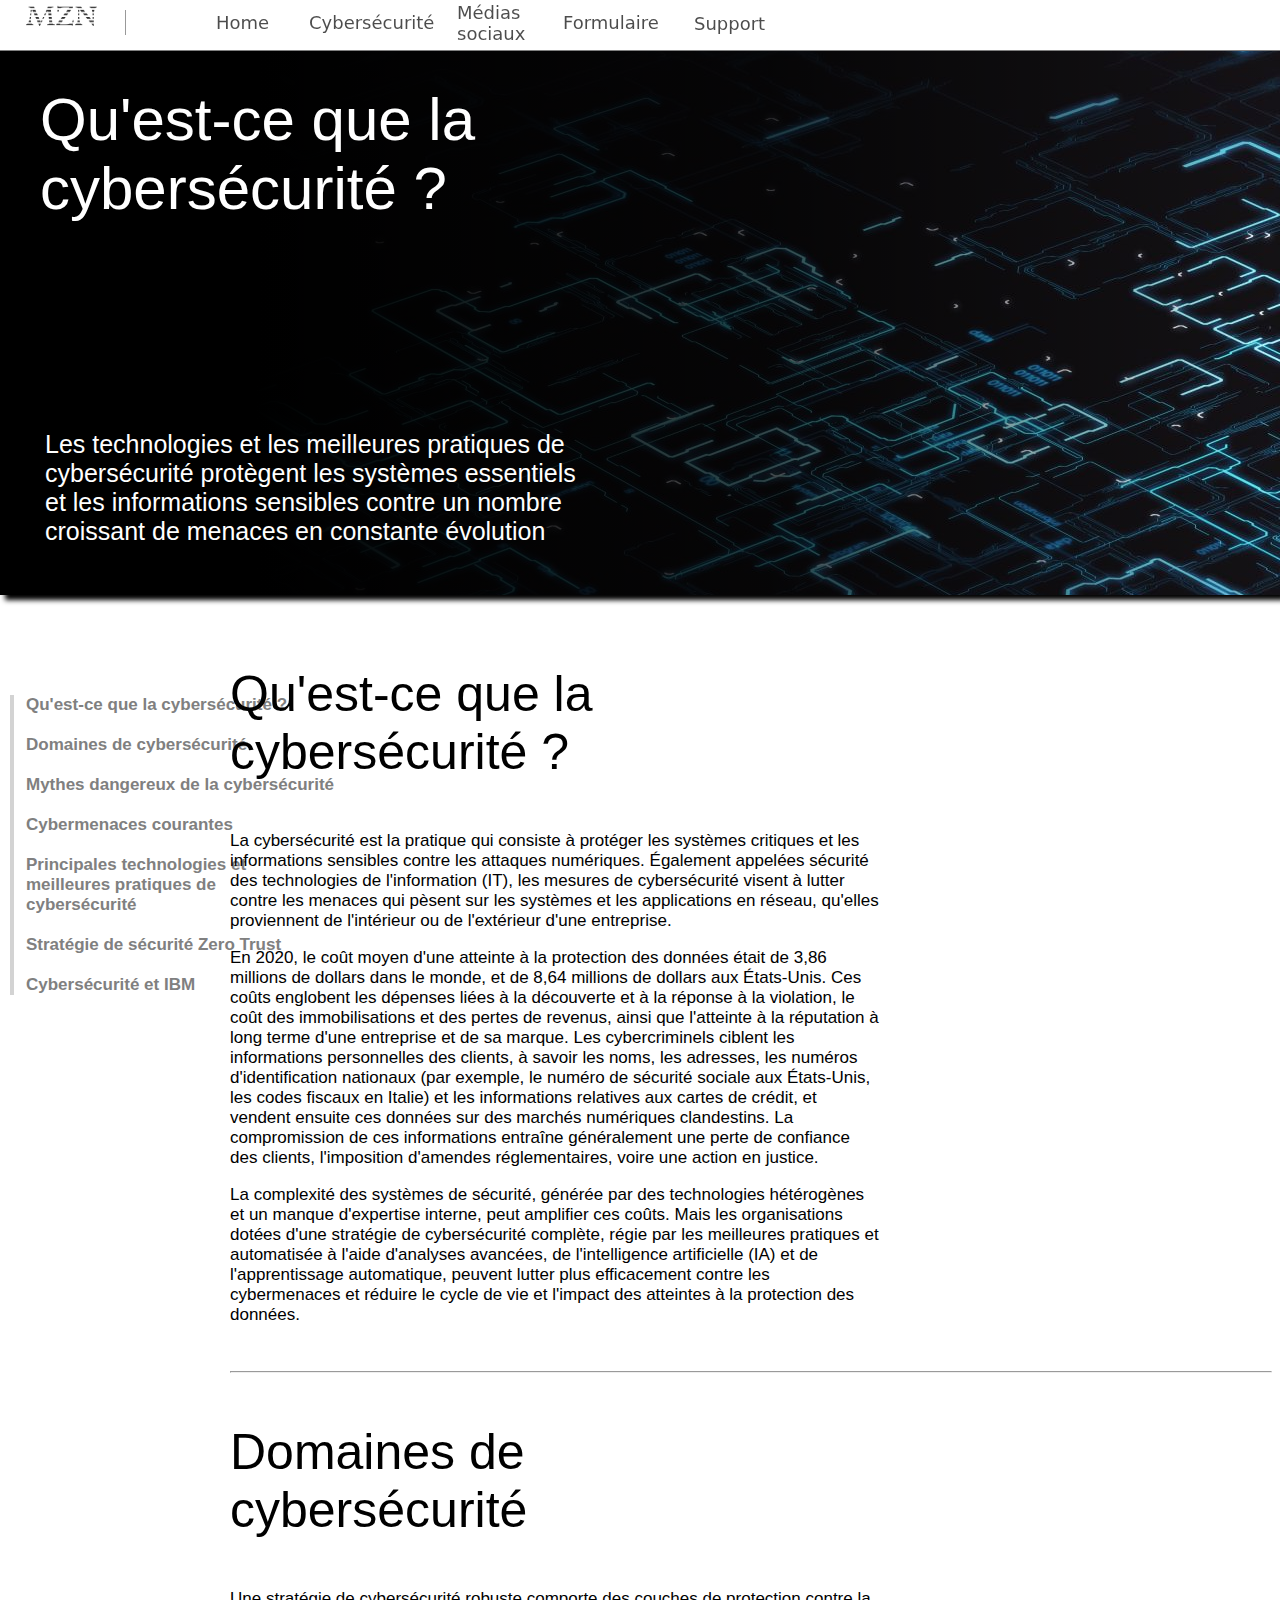
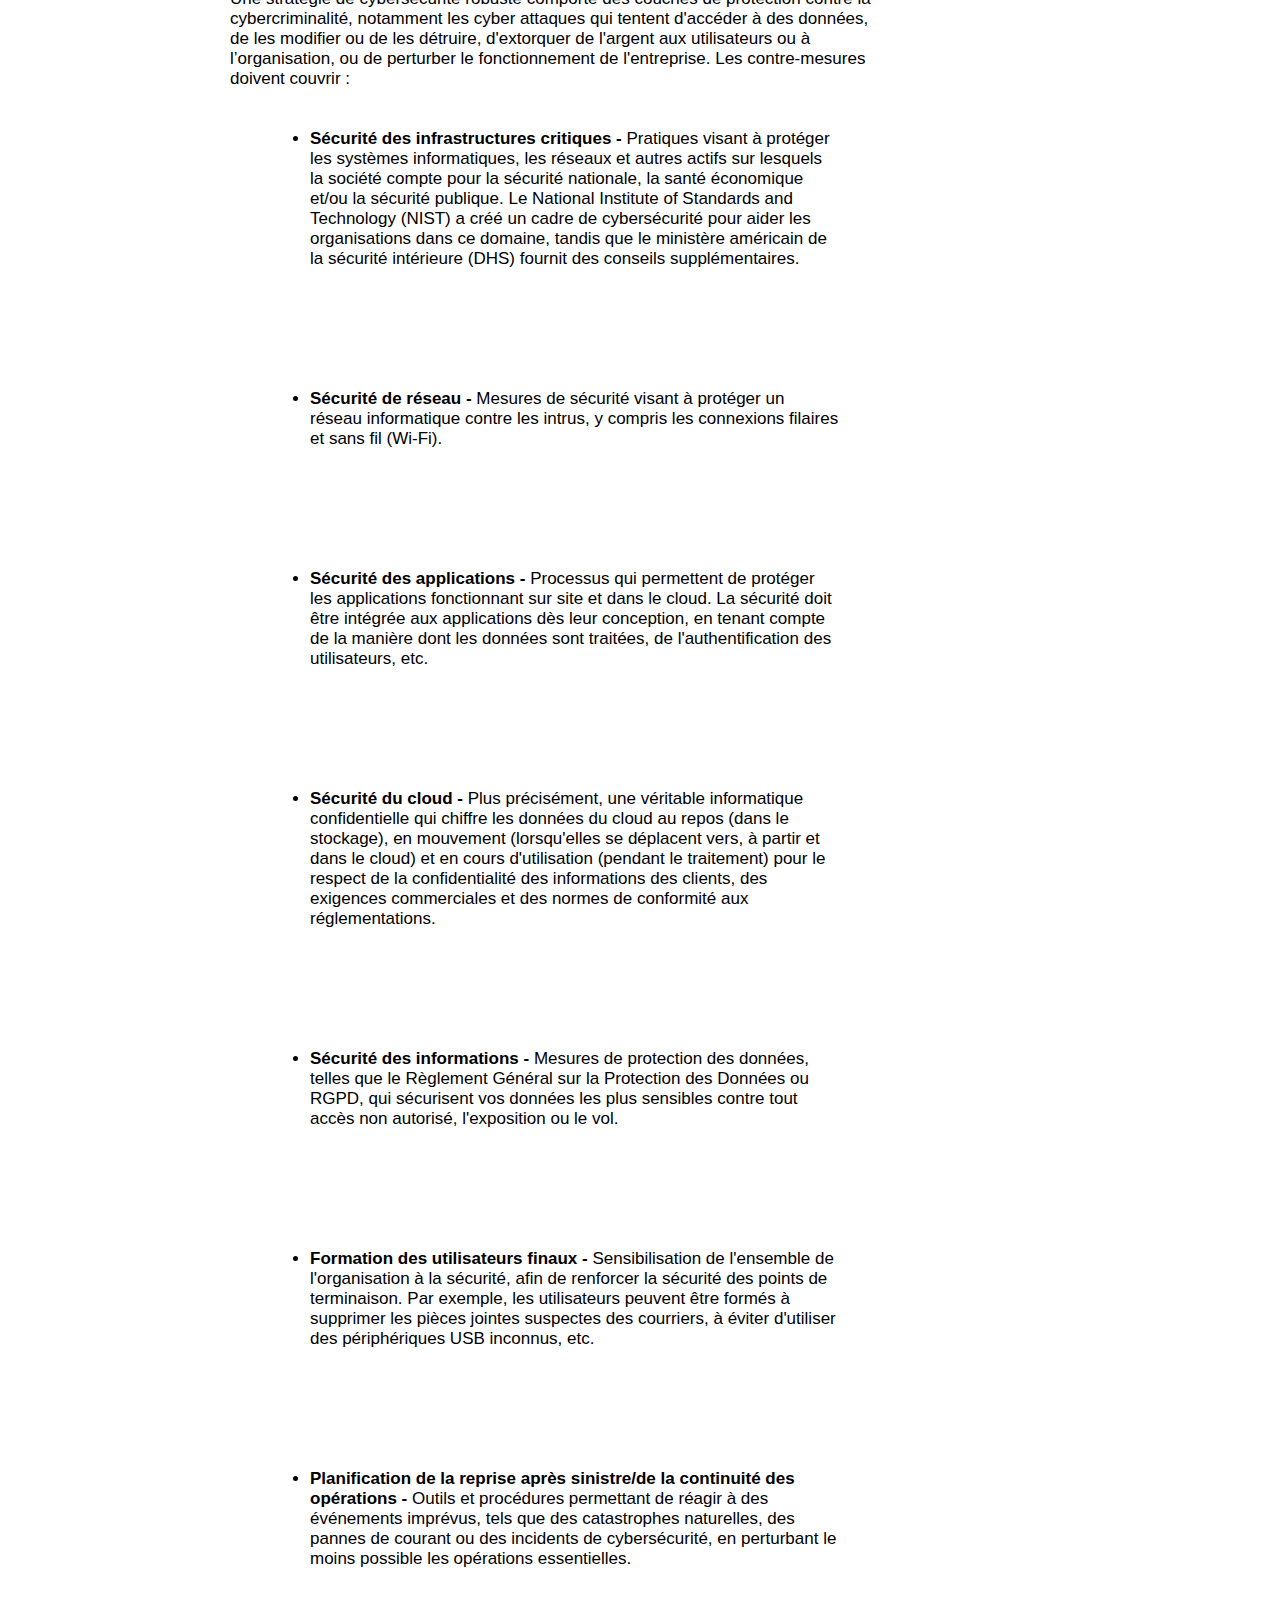
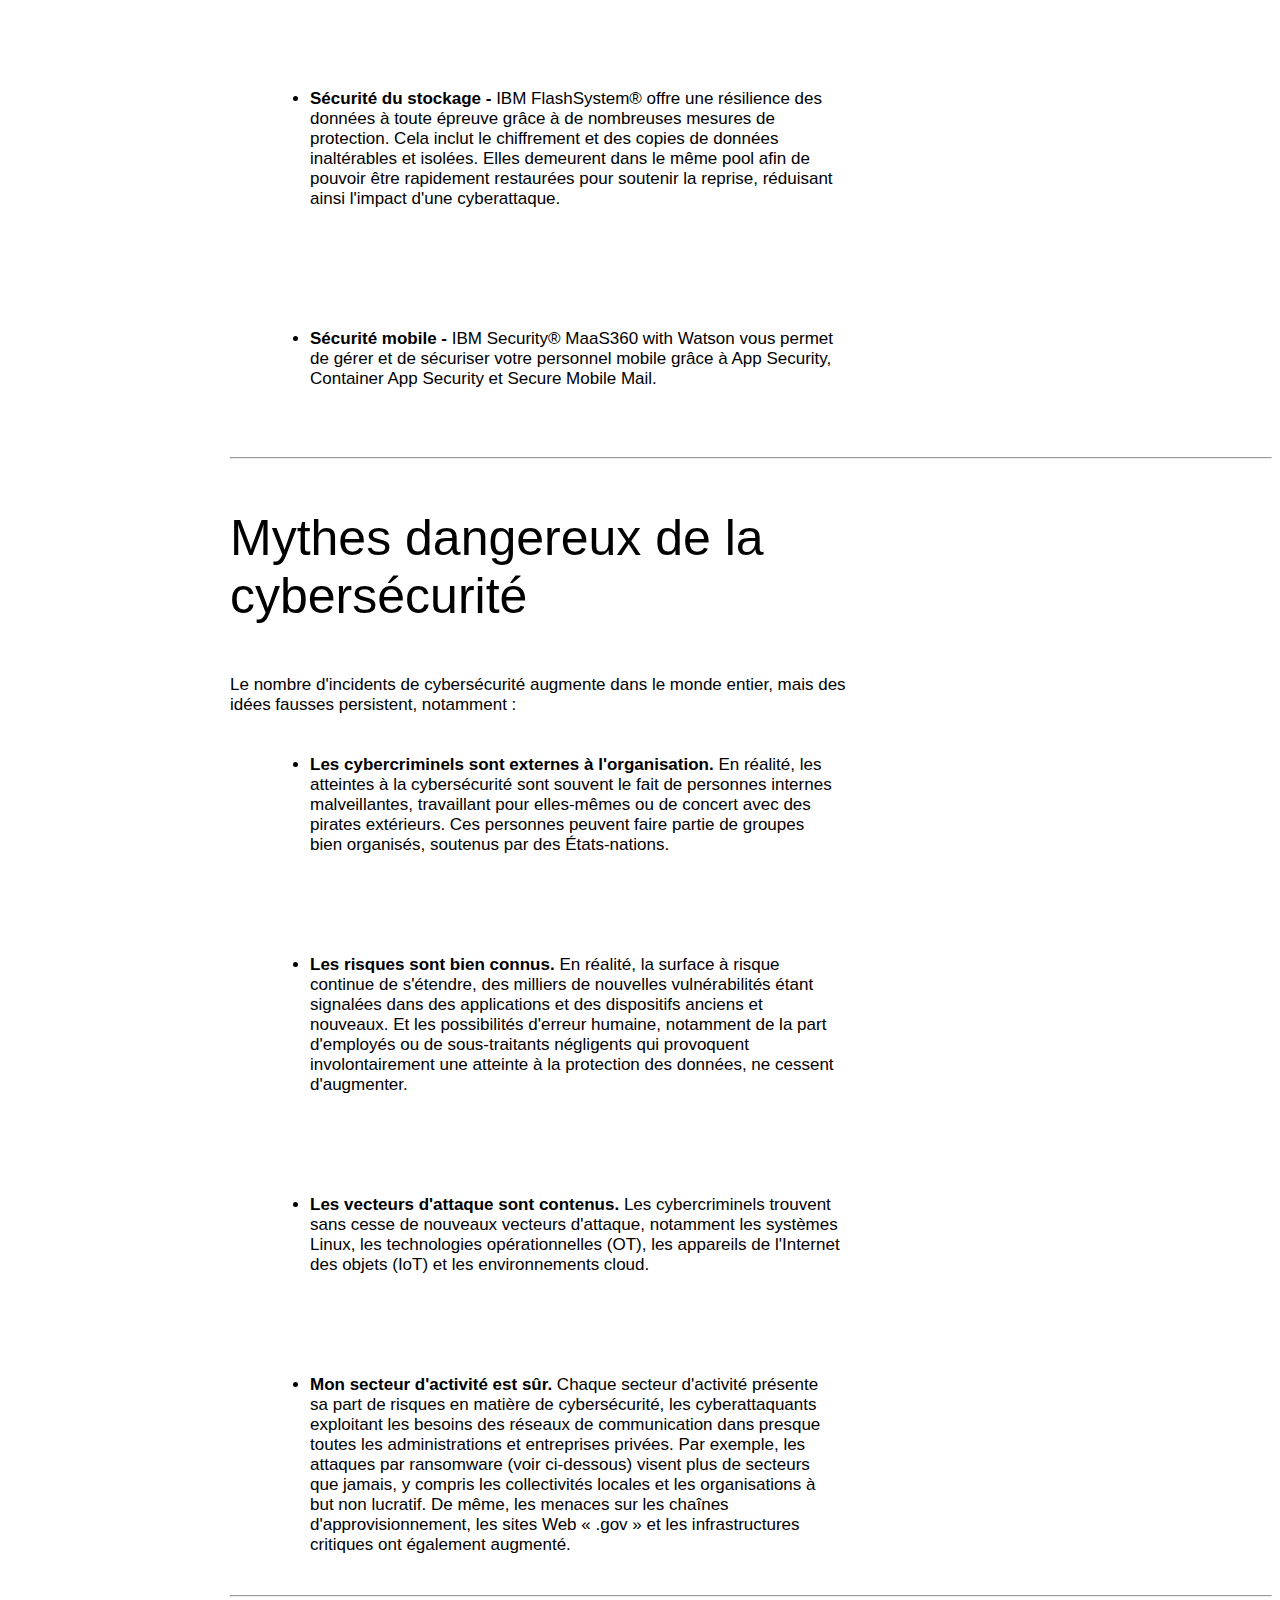
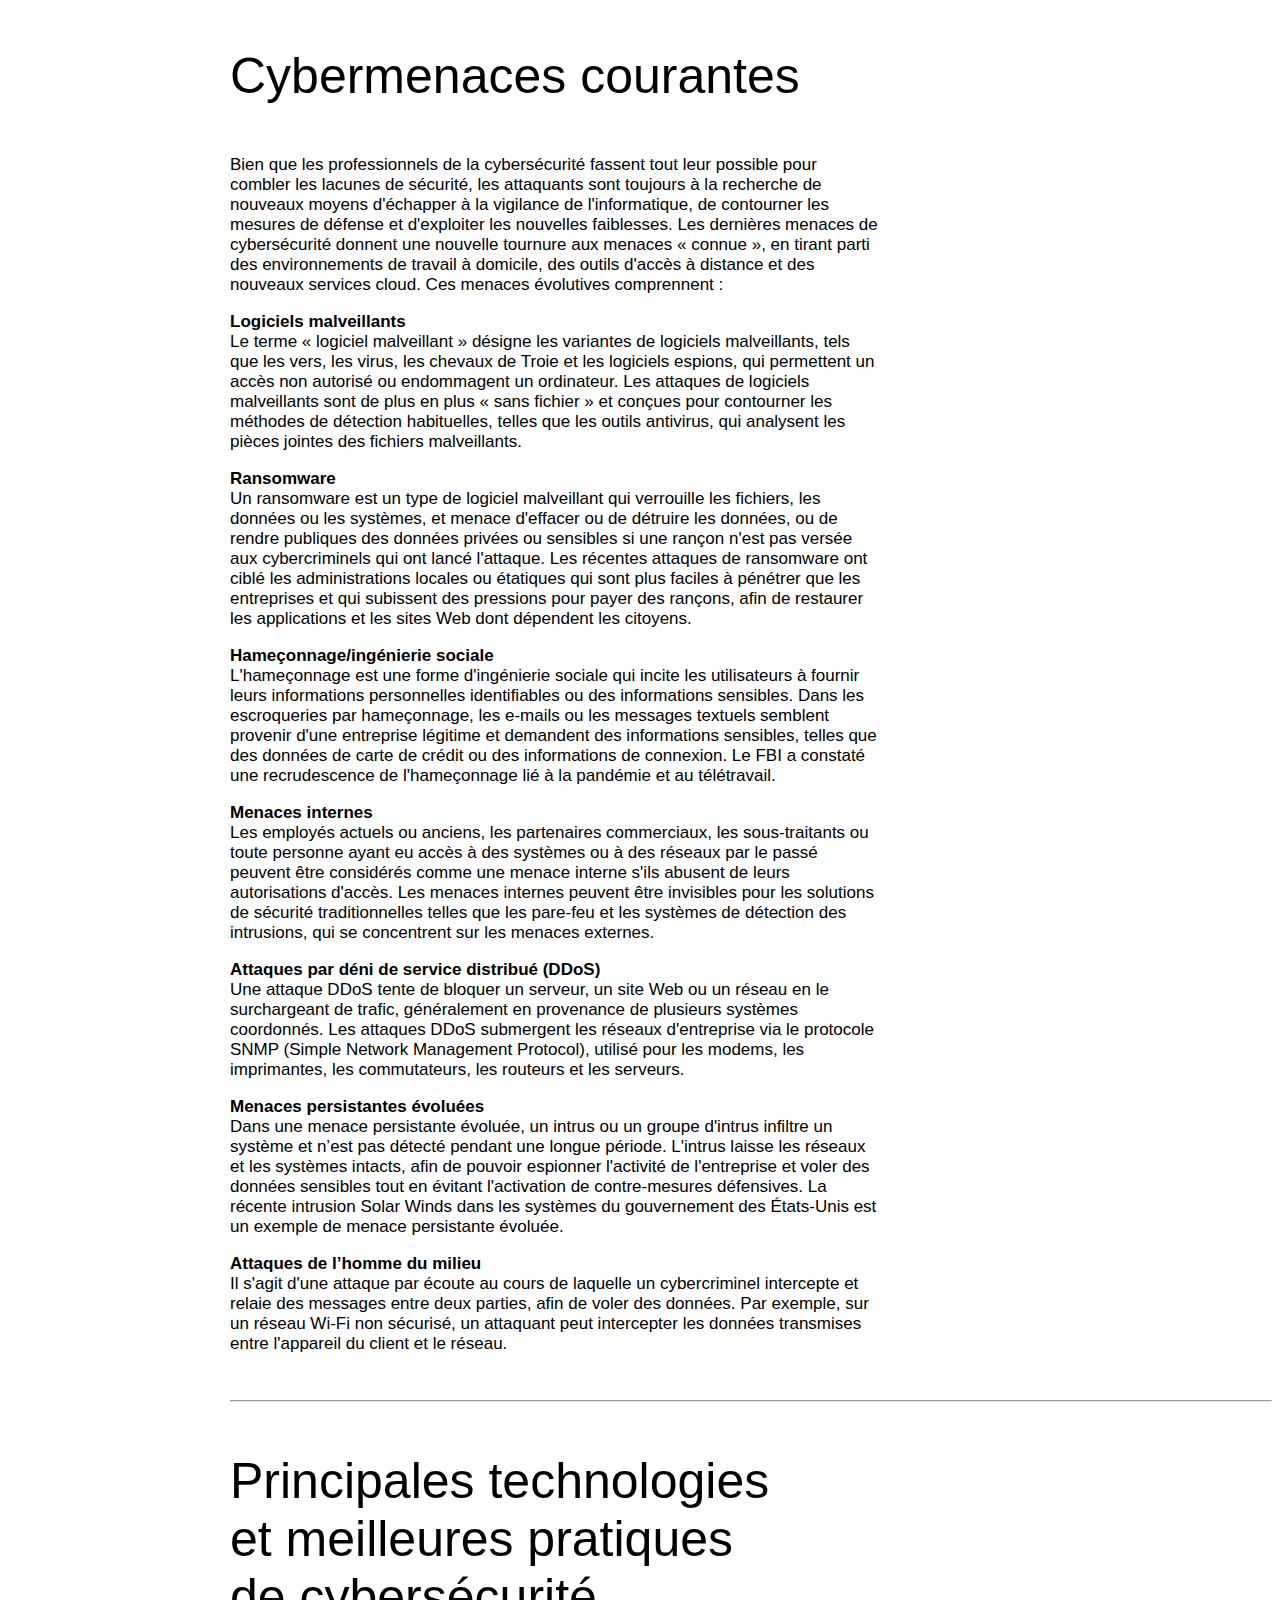
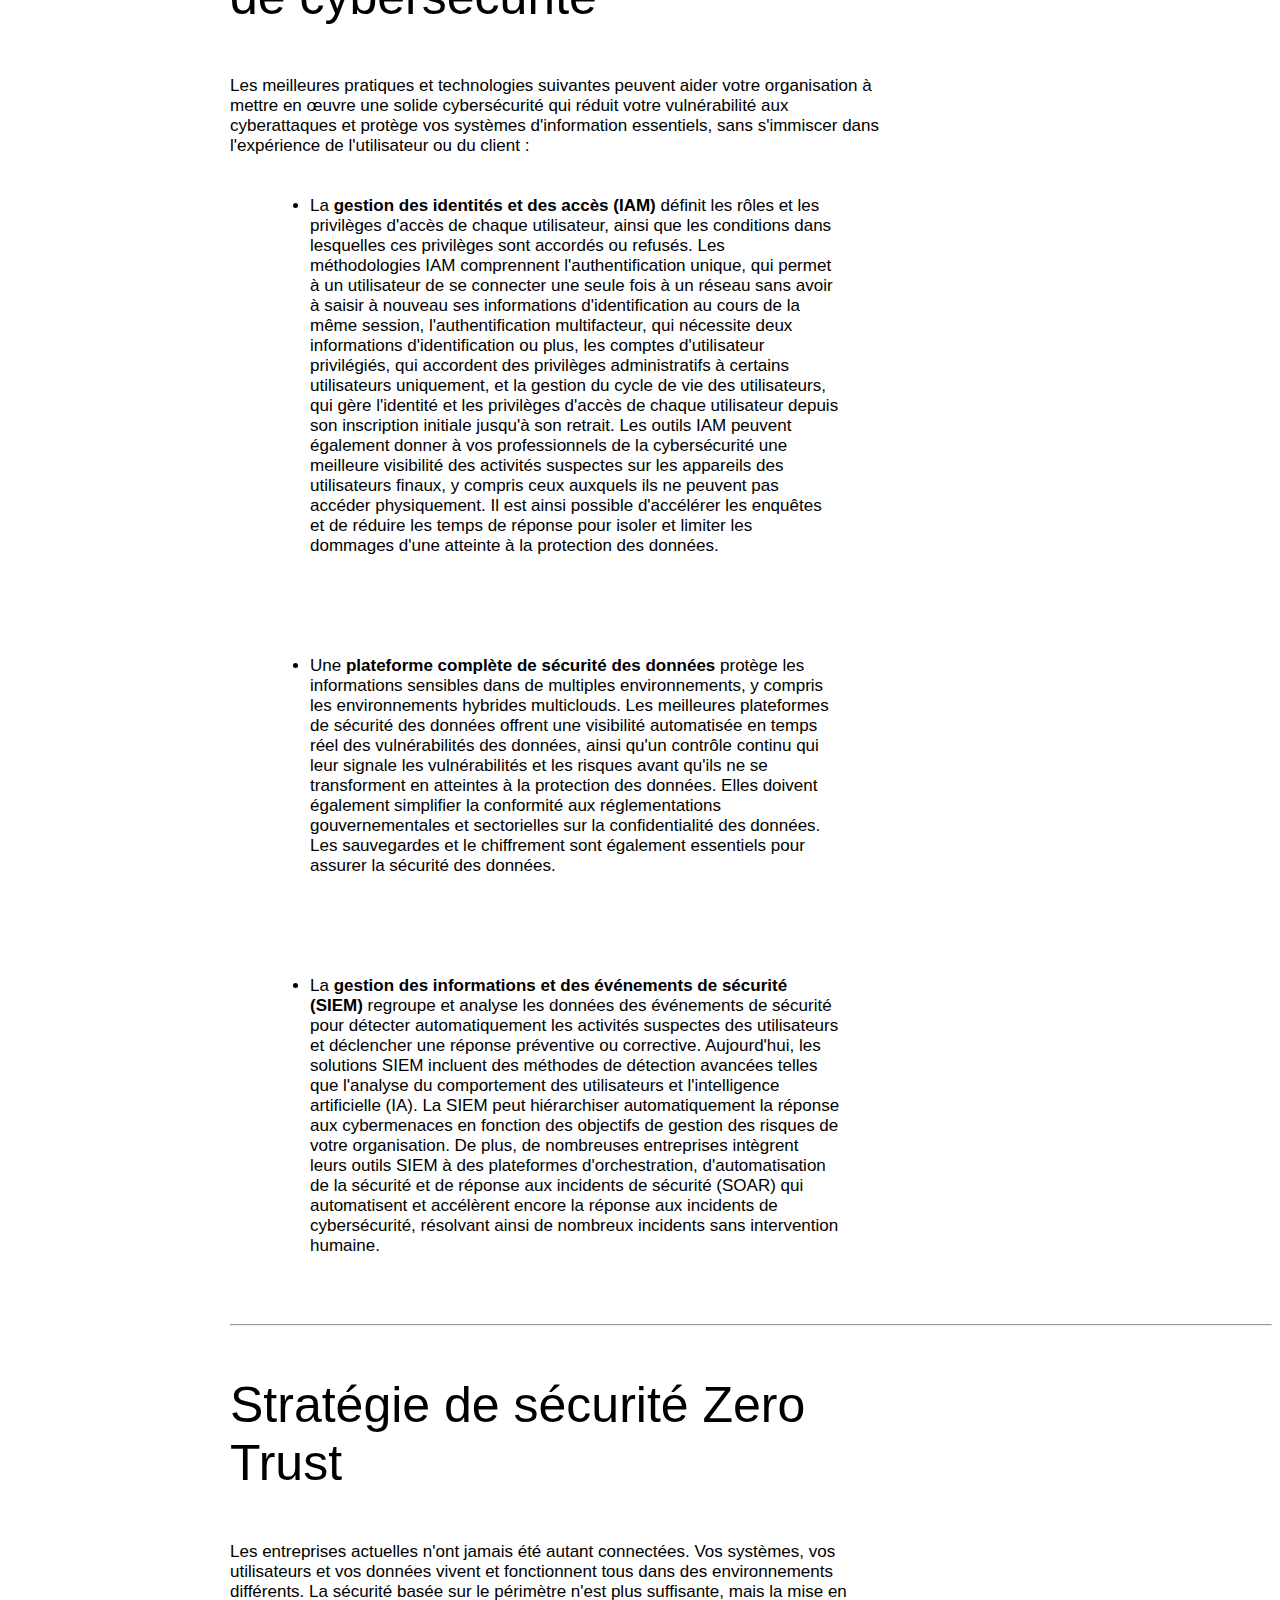
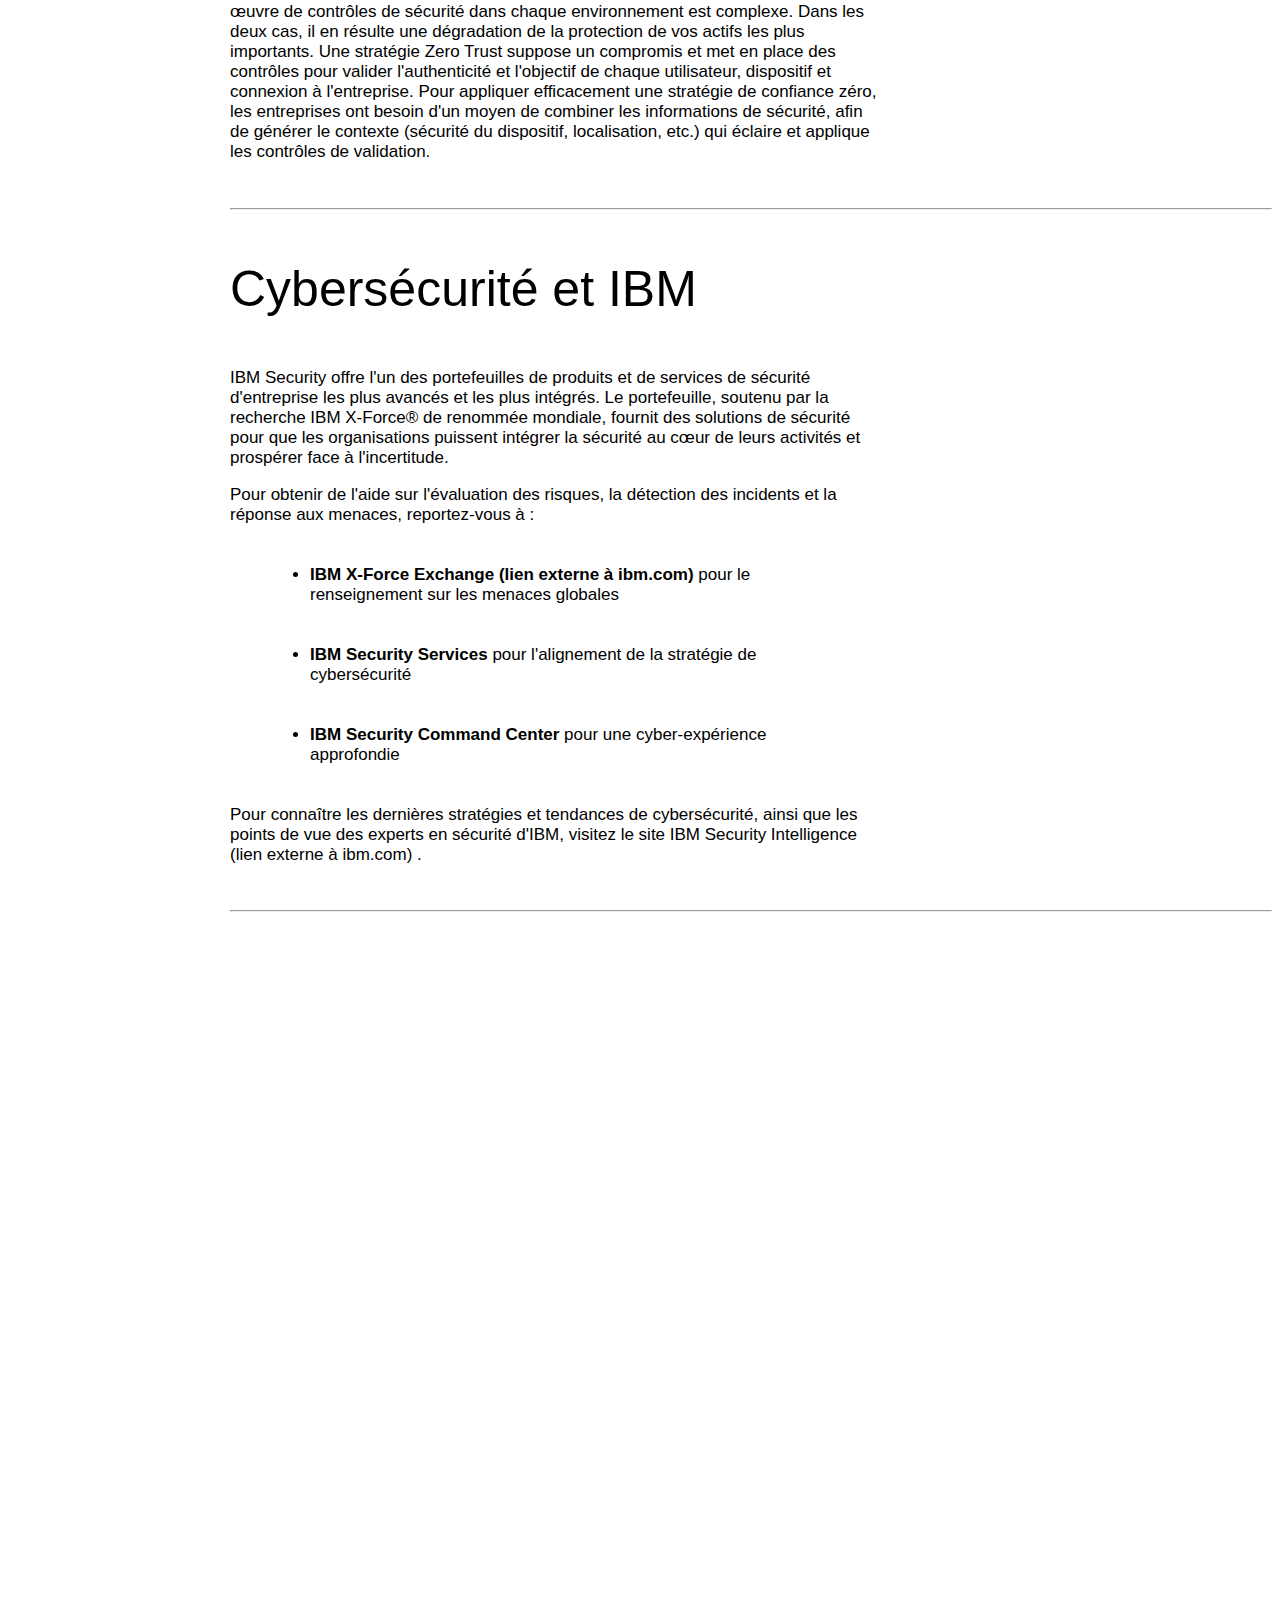
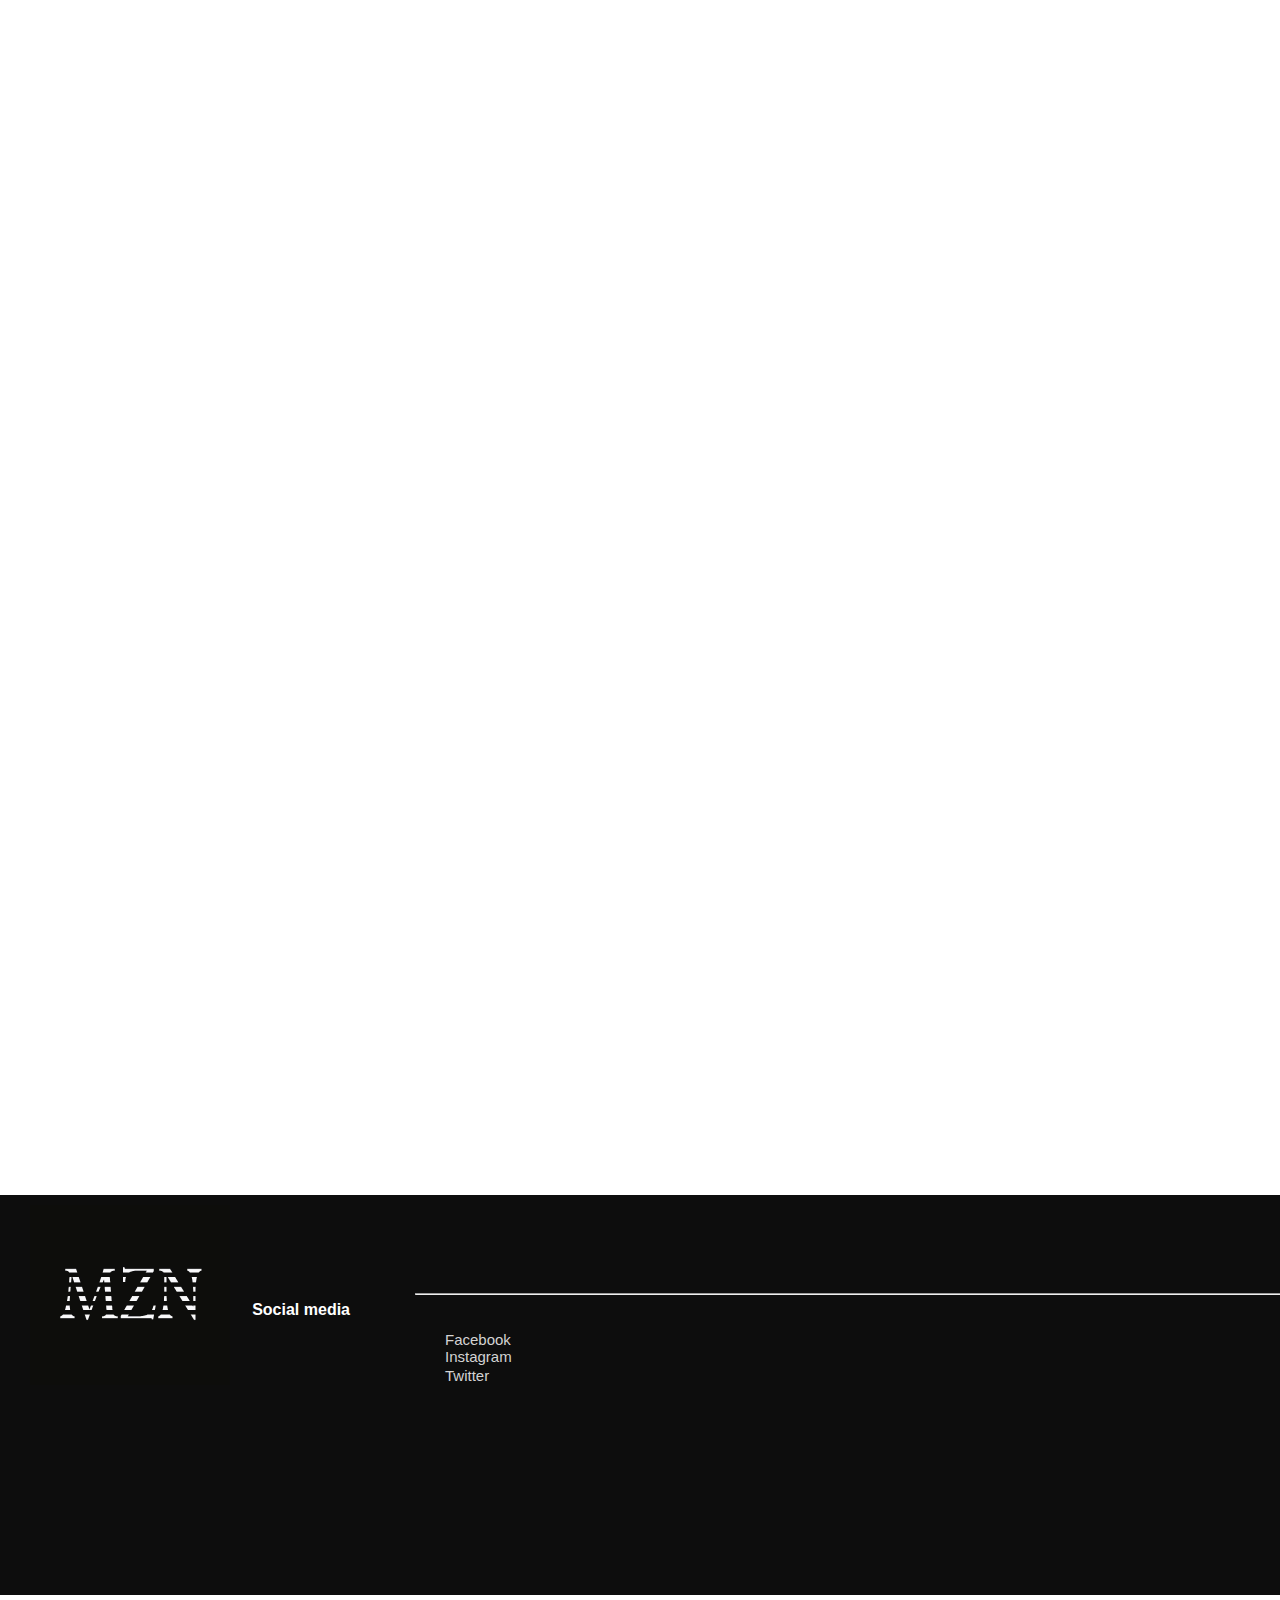
<file: index.html>
<!DOCTYPE html>
<html lang="en">
<head>
    <meta charset="UTF-8">
    <meta http-equiv="X-UA-Compatible" content="IE=edge">
    <meta name="viewport" content="width=device-width, initial-scale=1.0"><link rel="stylesheet" href="projet.css">
    <title>Qu'est-ce que la cybersécurité ? | MZN</title>
</head>
<body> 
    <mezen class="mezen1">
        <logo><img src="LOGO2.jpg" alt="" id="ss"></logo>
        <p class="cc"><a href="home.html" class="ccc">Home</a></p>
        <p class="rr"><a href="formulaire.html" class="rrr">Formulaire</a></p>
        <p class="bb"><a href="#support" class="bbb">Support</a></p>
        <p class="zz"><a href="reseau.html" class="zzz">Médias sociaux</a></p>
        <p class="aa"><a href="#header1" class="aaa">Cybersécurité</a></p>
    </mezen>
    <header id="header1">
        <p class="p1">Qu'est-ce que la <br> cybersécurité ?</p>
        <p class="p2">Les technologies et les meilleures pratiques de <br> cybersécurité protègent 
            les systèmes essentiels <br> et les informations sensibles contre un nombre <br>
            croissant de menaces en constante évolution</p>
    </header>
    <section>
        <nav>
            <ul class="ul1">
                <b><li class="nav11"><a href="#bruh1" class="nav22">Qu'est-ce que la cybersécurité ?</a></li></b>
                <b><li class="nav11"><a href="#bruh2" class="nav22">Domaines de cybersécurité</a></li></b>
                <b><li class="nav11"><a href="#bruh3" class="nav22">Mythes dangereux de la cybersécurité</a></li></b>
                <b><li class="nav11"><a href="#bruh4" class="nav22">Cybermenaces courantes</a></li></b>
                <b><li class="nav11"><a href="#bruh5" class="nav22">Principales technologies et <br> meilleures pratiques de <br> cybersécurité</a></li></b>
                <b><li class="nav11"><a href="#bruh6" class="nav22">Stratégie de sécurité Zero Trust</a></li></b>
                <b><li class="nav11"><a href="#bruh7" class="nav22">Cybersécurité et IBM</a></li></b>
            </ul>
        </nav>
        <div>
            <bruh1 id="bruh1">
            <p class="m1">Qu'est-ce que la <br> cybersécurité ?</p>
            <p class="m2"> La cybersécurité est la pratique qui consiste à protéger les systèmes critiques et les 
                informations sensibles contre les attaques numériques. Également appelées sécurité des 
                technologies de l'information (IT), les mesures de cybersécurité visent à lutter contre les 
                menaces qui pèsent sur les systèmes et les applications en réseau, qu'elles proviennent  
                de l'intérieur ou de l'extérieur d'une entreprise.</p>
            <p class="m3">En 2020, le coût moyen d'une atteinte à la protection des données était de 3,86 millions 
                de dollars dans le monde, et de 8,64 millions de dollars aux États-Unis. Ces coûts englobent les dépenses 
                liées à la découverte et à la réponse à la violation, le coût des immobilisations et des pertes de revenus, 
                ainsi que l'atteinte à la réputation à long terme d'une entreprise et de sa marque. Les cybercriminels ciblent 
                les informations personnelles des clients, à savoir les noms, les adresses, les numéros d'identification nationaux 
                (par exemple, le numéro de sécurité sociale aux États-Unis, les codes fiscaux en Italie) et les informations 
                relatives aux cartes de crédit, et vendent ensuite ces données sur des marchés numériques clandestins. 
                La compromission de ces informations entraîne généralement une perte de confiance des clients, l'imposition 
                d'amendes réglementaires, voire une action en justice.</p>
            <p class="m4">La complexité des systèmes de sécurité, générée par des technologies hétérogènes et un manque 
                d'expertise interne, peut amplifier ces coûts. Mais les organisations dotées d'une stratégie de cybersécurité 
                complète, régie par les meilleures pratiques et automatisée à l'aide d'analyses avancées, de l'intelligence 
                artificielle (IA) et de l'apprentissage automatique, peuvent lutter plus efficacement contre les cybermenaces et 
                réduire le cycle de vie et l'impact des atteintes à la protection des données.</p>
            </bruh1> <br>
            <hr>
            <bruh2 id="bruh2">
            <p class="m5">Domaines de <br> cybersécurité</p>
            <p class="m6">Une stratégie de cybersécurité robuste comporte des couches de protection contre la cybercriminalité, 
                notamment les cyber attaques qui tentent d'accéder à des données, de les modifier ou de les détruire, d'extorquer 
                de l'argent aux utilisateurs ou à l’organisation, ou de perturber le fonctionnement de l'entreprise. Les contre-mesures 
                doivent couvrir :</p>
            <p class="m7"><ul>
                <li><b>Sécurité des infrastructures critiques - </b>Pratiques visant à protéger les systèmes informatiques, les réseaux 
                    et autres actifs sur lesquels la société compte pour la sécurité nationale, la santé économique et/ou la sécurité publique. 
                    Le National Institute of Standards and Technology (NIST) a créé un cadre de cybersécurité pour aider les organisations
                     dans ce domaine, tandis que le ministère américain de la sécurité intérieure (DHS) fournit des conseils supplémentaires.</li>
                <br><br>
                <li><b>Sécurité de réseau - </b>Mesures de sécurité visant à protéger un réseau informatique contre les intrus, 
                    y compris les connexions filaires et sans fil (Wi-Fi).</li>
                <br><br>
                <li><b>Sécurité des applications - </b>Processus qui permettent de protéger les applications fonctionnant sur 
                    site et dans le cloud. La sécurité doit être intégrée aux applications dès leur conception, en tenant compte 
                    de la manière dont les données sont traitées, de l'authentification des utilisateurs, etc.</li>
                <br><br>
                <li><b>Sécurité du cloud - </b>Plus précisément, une véritable informatique confidentielle qui chiffre les 
                    données du cloud au repos (dans le stockage), en mouvement (lorsqu'elles se déplacent vers, à partir et dans 
                    le cloud) et en cours d'utilisation (pendant le traitement) pour le respect de la confidentialité des informations 
                    des clients, des 
                    exigences commerciales et des normes de conformité aux réglementations.</li>
                <br><br>
                <li><b>Sécurité des informations - </b>Mesures de protection des données, telles que le Règlement Général 
                    sur la Protection des Données ou RGPD, qui sécurisent vos données les plus sensibles contre tout 
                    accès non autorisé, l'exposition ou le vol.</li>
                <br><br>
                <li><b>Formation des utilisateurs finaux - </b>Sensibilisation de l'ensemble de l'organisation à la sécurité, 
                    afin de renforcer la sécurité des points de terminaison. Par exemple, les utilisateurs peuvent être formés à 
                    supprimer les pièces jointes suspectes des courriers, à éviter d'utiliser des périphériques USB inconnus, etc.</li>
                <br><br>
                <li><b>Planification de la reprise après sinistre/de la continuité des opérations - </b>Outils et procédures permettant 
                    de réagir à des événements imprévus, tels que des catastrophes naturelles, des pannes de courant ou des 
                    incidents de cybersécurité, en perturbant le moins possible les opérations essentielles.</li>
                <br><br>
                <li><b>Sécurité du stockage - </b>IBM FlashSystem® offre une résilience des données à toute épreuve grâce à de 
                    nombreuses mesures de protection. Cela inclut le chiffrement et des copies de données inaltérables et isolées. Elles 
                    demeurent dans le même pool afin de pouvoir être rapidement restaurées pour soutenir la reprise, réduisant ainsi 
                    l'impact d'une cyberattaque.</li>
                <br><br>
                <li><b>Sécurité mobile - </b>IBM Security® MaaS360 with Watson vous permet de gérer et de sécuriser votre 
                    personnel mobile grâce à App Security, Container App Security et Secure Mobile Mail.</li>
            </ul></p><br>
            </bruh2>
            <hr>
            <bruh3 id="bruh3">
            <p class="m8">Mythes dangereux de la <br> cybersécurité</p>
            <p class="m9">Le nombre d'incidents de cybersécurité augmente dans le monde entier, mais des idées fausses persistent, notamment :</p>
            <p class="m10">
                <ul>
                    <li><b>Les cybercriminels sont externes à l'organisation. </b>En réalité, les atteintes à la cybersécurité sont 
                        souvent le fait de personnes internes malveillantes, travaillant pour elles-mêmes ou de concert avec des pirates 
                        extérieurs. Ces personnes peuvent faire partie de groupes bien organisés, soutenus par des États-nations.</li>
                    <br>
                    <li><b>Les risques sont bien connus. </b>En réalité, la surface à risque continue de s'étendre, des milliers 
                        de nouvelles vulnérabilités étant signalées dans des applications et des dispositifs anciens et nouveaux. 
                        Et les possibilités d'erreur humaine, notamment de la part d'employés ou de sous-traitants négligents qui 
                        provoquent involontairement une atteinte à la protection des données, ne cessent d'augmenter.</li>
                    <br>
                    <li><b>Les vecteurs d'attaque sont contenus. </b>Les cybercriminels trouvent sans cesse de nouveaux vecteurs d'attaque, 
                        notamment les systèmes Linux, les technologies opérationnelles (OT), les appareils de l'Internet des objets 
                        (IoT) et les environnements cloud.</li>
                    <br>
                    <li><b>Mon secteur d'activité est sûr. </b>Chaque secteur d'activité présente sa part de risques en matière de 
                        cybersécurité, les cyberattaquants exploitant les besoins des réseaux de communication dans presque toutes 
                        les administrations et entreprises privées. Par exemple, les attaques par ransomware (voir ci-dessous) visent plus 
                        de secteurs que jamais, y compris les collectivités locales et les organisations à but non lucratif. De même, les 
                        menaces sur les chaînes d'approvisionnement, les sites Web « .gov » et les infrastructures critiques 
                        ont également augmenté.</li>
                </ul>
            </p>
            </bruh3>
            <hr>
            <bruh4 id="bruh4">
                <p class="m11">Cybermenaces courantes</p>
                <p class="m12">Bien que les professionnels de la cybersécurité fassent tout leur possible pour combler les lacunes 
                    de sécurité, les attaquants sont toujours à la recherche de nouveaux moyens d'échapper à la vigilance de l'informatique, 
                    de contourner les mesures de défense et d'exploiter les nouvelles faiblesses. Les dernières menaces de cybersécurité 
                    donnent une nouvelle tournure aux menaces « connue », en tirant parti des environnements de travail à domicile, des 
                    outils d'accès à distance et des nouveaux services cloud. Ces menaces évolutives comprennent :</p>
                <p class="m13"><b> Logiciels malveillants </b><br> Le terme « logiciel malveillant » désigne les variantes de logiciels 
                    malveillants, tels que les vers, les virus, les chevaux de Troie et les logiciels espions, qui permettent un accès non 
                    autorisé ou endommagent un ordinateur. Les attaques de logiciels malveillants sont de plus en plus « sans fichier » et 
                    conçues pour contourner les méthodes de détection habituelles, telles que les outils antivirus, qui analysent les pièces 
                    jointes des fichiers malveillants.</p>
                <p class="m14"><b>Ransomware </b><br> Un ransomware est un type de logiciel malveillant qui verrouille les fichiers, 
                    les données ou les systèmes, et menace d'effacer ou de détruire les données, ou de rendre publiques des données privées 
                    ou sensibles si une rançon n'est pas versée aux cybercriminels qui ont lancé l'attaque. Les récentes attaques de 
                    ransomware ont ciblé les administrations locales ou étatiques qui sont plus faciles à pénétrer que les entreprises et 
                    qui subissent des pressions pour payer des rançons, afin de restaurer les applications et les sites Web dont dépendent 
                    les citoyens.</p>
                <p class="m15"><b>Hameçonnage/ingénierie sociale</b><br> L'hameçonnage est une forme d'ingénierie sociale qui incite les 
                    utilisateurs à fournir leurs informations personnelles identifiables ou des informations sensibles. Dans les escroqueries 
                    par hameçonnage, les e-mails ou les messages textuels semblent provenir d'une entreprise légitime et demandent des 
                    informations sensibles, telles que des données de carte de crédit ou des informations de connexion. Le FBI a constaté une 
                    recrudescence de l'hameçonnage lié à la pandémie et au télétravail.</p>
                <p class="m16"><b>Menaces internes </b><br> Les employés actuels ou anciens, les partenaires commerciaux, les sous-traitants 
                    ou toute personne ayant eu accès à des systèmes ou à des réseaux par le passé peuvent être considérés comme une menace 
                    interne s'ils abusent de leurs autorisations d'accès. Les menaces internes peuvent être invisibles pour les solutions de 
                    sécurité traditionnelles telles que les pare-feu et les systèmes de détection des intrusions, qui se concentrent sur 
                    les menaces externes.</p>
                <p class="m17"><b>Attaques par déni de service distribué (DDoS) </b><br> Une attaque DDoS tente de bloquer un serveur, un site 
                    Web ou un réseau en le surchargeant de trafic, généralement en provenance de plusieurs systèmes coordonnés. Les attaques 
                    DDoS submergent les réseaux d'entreprise via le protocole SNMP (Simple Network Management Protocol), utilisé pour les modems, 
                    les imprimantes, les commutateurs, les routeurs et les serveurs.</p>
                <p class="m18"><b>Menaces persistantes évoluées </b><br> Dans une menace persistante évoluée, un intrus ou un groupe d'intrus 
                    infiltre un système et n’est pas détecté pendant une longue période. L'intrus laisse les réseaux et les systèmes intacts, 
                    afin de pouvoir espionner l'activité de l'entreprise et voler des données sensibles tout en évitant l'activation de 
                    contre-mesures défensives. La récente intrusion Solar Winds dans les systèmes du gouvernement des États-Unis est un 
                    exemple de menace persistante évoluée.</p>
                <p class="m19"><b>Attaques de l’homme du milieu </b><br> Il s'agit d'une attaque par écoute au cours de laquelle un cybercriminel 
                    intercepte et relaie des messages entre deux parties, afin de voler des données. Par exemple, sur un réseau Wi-Fi non 
                    sécurisé, un attaquant peut intercepter les données transmises entre l'appareil du client et le réseau.</p>
            </bruh4><br>
            <hr>
            <bruh5 id="bruh5">
                <p class="m20">Principales technologies <br> et meilleures pratiques <br> de cybersécurité</p>
                <p class="m21">Les meilleures pratiques et technologies suivantes peuvent aider votre organisation à mettre en œuvre une solide 
                    cybersécurité qui réduit votre vulnérabilité aux cyberattaques et protège vos systèmes d'information essentiels, 
                    sans s'immiscer dans l'expérience de l'utilisateur ou du client :</p>
                <p class="m22">
                    <ul>
                        <li>La <b>gestion des identités et des accès (IAM) </b>définit les rôles et les privilèges d'accès de chaque 
                            utilisateur, ainsi que les conditions dans lesquelles ces privilèges sont accordés ou refusés. 
                            Les méthodologies IAM comprennent l'authentification unique, qui permet à un utilisateur de se connecter 
                            une seule fois à un réseau sans avoir à saisir à nouveau ses informations d'identification au cours de la 
                            même session, l'authentification multifacteur, qui nécessite deux informations d'identification ou plus, 
                            les comptes d'utilisateur privilégiés, qui accordent des privilèges administratifs à certains utilisateurs 
                            uniquement, et la gestion du cycle de vie des utilisateurs, qui gère l'identité et les privilèges d'accès de 
                            chaque utilisateur depuis son inscription initiale jusqu'à son retrait. Les outils IAM peuvent également donner 
                            à vos professionnels de la cybersécurité une meilleure visibilité des activités suspectes sur les appareils 
                            des utilisateurs finaux, y compris ceux auxquels ils ne peuvent pas accéder physiquement. Il est ainsi possible 
                            d'accélérer les enquêtes et de réduire les temps de réponse pour isoler et limiter les dommages d'une atteinte à 
                            la protection des données.</li>
                        <br>
                        <li>Une <b>plateforme complète de sécurité des données </b>protège les informations sensibles dans de multiples 
                            environnements, y compris les environnements hybrides multiclouds. Les meilleures plateformes de sécurité des 
                            données offrent une visibilité automatisée en temps réel des vulnérabilités des données, ainsi qu'un contrôle 
                            continu qui leur signale les vulnérabilités et les risques avant qu'ils ne se transforment en atteintes à la 
                            protection des données. Elles doivent également simplifier la conformité aux réglementations 
                            gouvernementales et sectorielles sur la confidentialité des données. Les sauvegardes et le chiffrement sont 
                            également essentiels pour assurer la sécurité des données.</li>
                        <br>
                        <li>La <b>gestion des informations et des événements de sécurité (SIEM) </b>regroupe et analyse les 
                            données des événements de sécurité pour détecter automatiquement les activités suspectes des utilisateurs 
                            et déclencher une réponse préventive ou corrective. Aujourd'hui, les solutions SIEM incluent des méthodes de 
                            détection avancées telles que l'analyse du comportement des utilisateurs et l'intelligence artificielle (IA). 
                            La SIEM peut hiérarchiser automatiquement la réponse aux cybermenaces en fonction des objectifs de 
                            gestion des risques de votre organisation. De plus, de nombreuses entreprises intègrent leurs outils SIEM à 
                            des plateformes d'orchestration, d'automatisation de la sécurité et de réponse aux incidents de sécurité (SOAR) 
                            qui automatisent et accélèrent encore la réponse aux incidents de cybersécurité, résolvant ainsi de nombreux 
                            incidents sans intervention humaine.</li>
                    </ul>
                </p>
            </bruh5><br>
            <hr>
            <bruh6 id="bruh6">
                <p class="m23">Stratégie de sécurité Zero Trust</p>
                <p class="m24">Les entreprises actuelles n'ont jamais été autant connectées. Vos systèmes, vos utilisateurs et vos données 
                    vivent et fonctionnent tous dans des environnements différents. La sécurité basée sur le périmètre n'est plus suffisante, 
                    mais la mise en œuvre de contrôles de sécurité dans chaque environnement est complexe. Dans les deux cas, il en résulte 
                    une dégradation de la protection de vos actifs les plus importants. Une stratégie Zero Trust suppose un compromis et 
                    met en place des contrôles pour valider l'authenticité et l'objectif de chaque utilisateur, dispositif et connexion à 
                    l'entreprise. Pour appliquer efficacement une stratégie de confiance zéro, les entreprises ont besoin d'un moyen de 
                    combiner les informations de sécurité, afin de générer le contexte (sécurité du dispositif, localisation, etc.) qui 
                    éclaire et applique les contrôles de validation.</p>
            </bruh6><br>
            <hr>
            <bruh7 id="bruh7">
                <p class="m25">Cybersécurité et IBM</p>
                <p class="m26">IBM Security offre l'un des portefeuilles de produits et de services de sécurité d'entreprise les plus 
                    avancés et les plus intégrés. Le portefeuille, soutenu par la recherche IBM X-Force® de renommée mondiale, fournit 
                    des solutions de sécurité pour que les organisations puissent intégrer la sécurité au cœur de leurs activités et prospérer 
                    face à l'incertitude.</p>
                <p class="m27">Pour obtenir de l'aide sur l'évaluation des risques, la détection des incidents et la réponse aux menaces, 
                    reportez-vous à :</p>
                <p class="m28">
                    <ul>
                        <li><b>IBM X-Force Exchange (lien externe à ibm.com) </b>pour le renseignement sur les menaces globales</li>
                        <li><b>IBM Security Services </b>pour l'alignement de la stratégie de cybersécurité</li>
                        <li><b>IBM Security Command Center </b>pour une cyber-expérience approfondie</li>
                    </ul>
                </p>
                <p class="m29">Pour connaître les dernières stratégies et tendances de cybersécurité, ainsi que les points de vue des experts 
                    en sécurité d'IBM, visitez le site IBM Security Intelligence (lien externe à ibm.com) .</p>
            </bruh7><br>
            <hr><br>
        </div>
    </section>
    <footer id="support"><img src="LOGO2-modified.jpg" alt="" id="sss"><hr id="social">
        <p class="sm"><b>Social media</b></p>
        <ul class="smm">
            <li class="bfff"><a href="https://www.facebook.com/profile.php?id=100072217776170" class="bref">Facebook</a></li>
            <li class="bff"><a href="https://www.instagram.com/mezen_fercheh/" class="bref">Instagram</a></li>
            <li class="bfff"><a href="https://twitter.com/MFercheh" class="bref">Twitter</a></li>
        </ul>
    </footer>
</body>
</html>
</file>
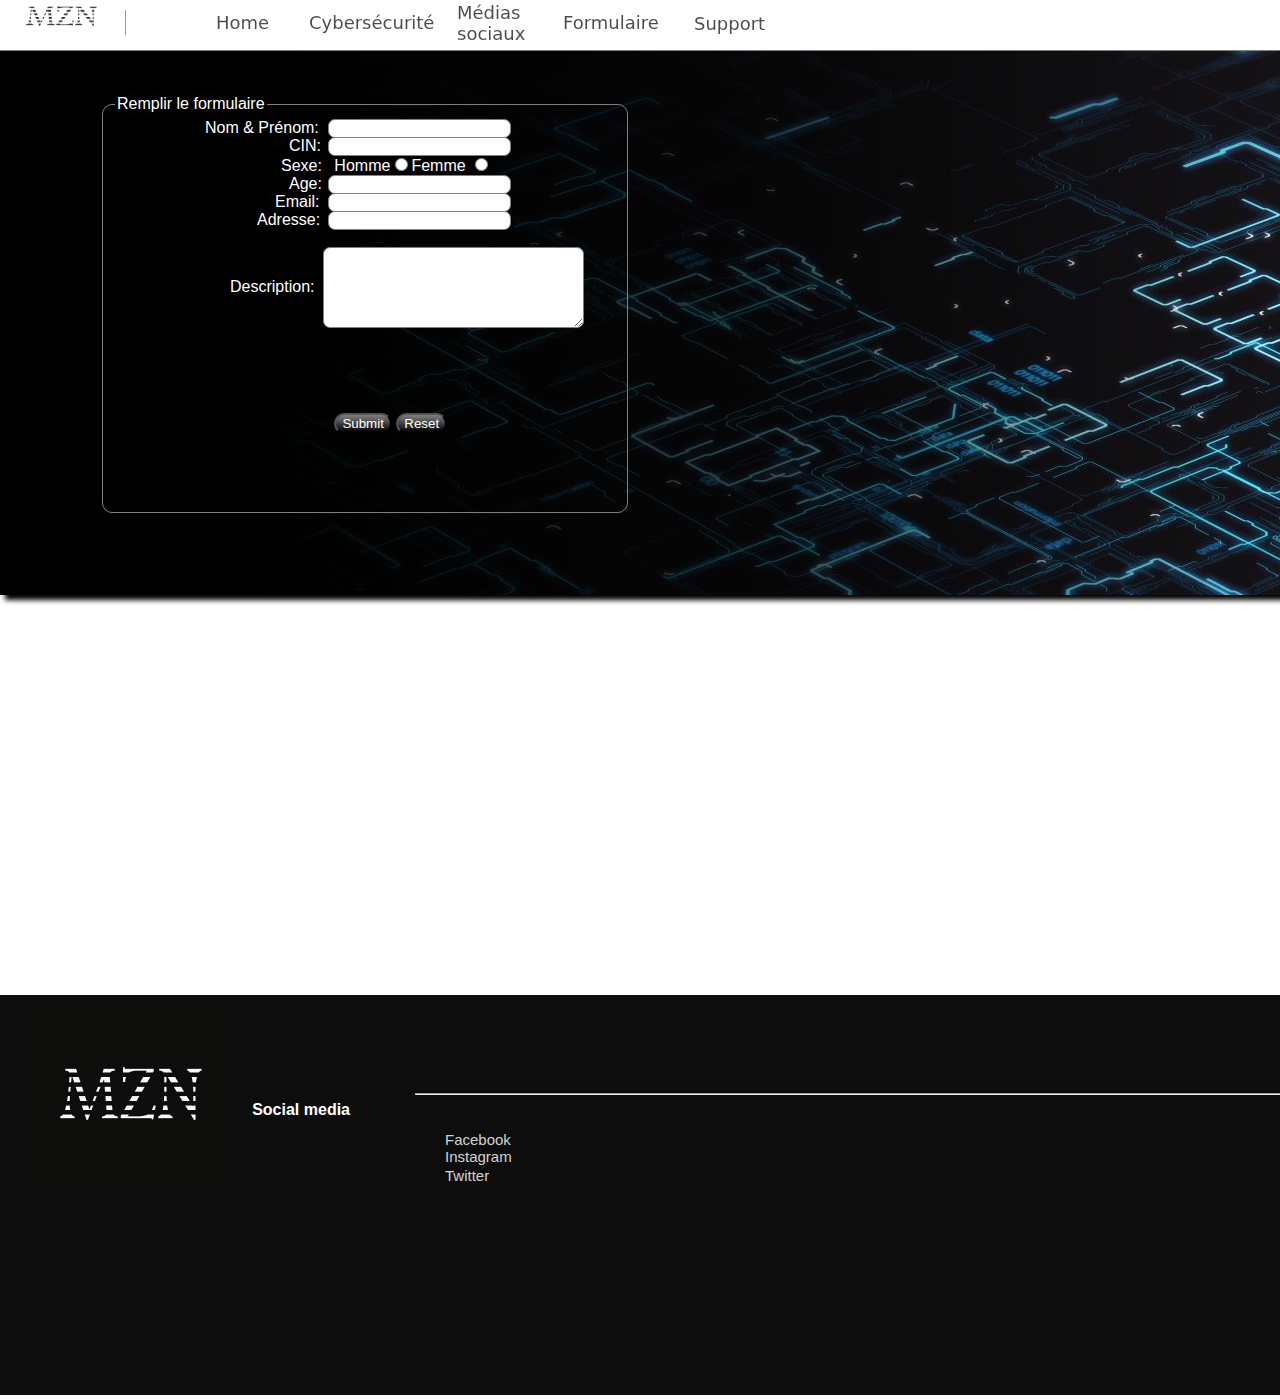
<file: formulaire.html>
<!DOCTYPE html>
<html lang="en">
<head>
    <meta charset="UTF-8">
    <meta http-equiv="X-UA-Compatible" content="IE=edge">
    <meta name="viewport" content="width=device-width, initial-scale=1.0">
    <title>Formulaire | MZN</title><link rel="stylesheet" href="projet.css">
</head>
<body>
    <mezen class="mezen1">
        <logo><img src="LOGO2.jpg" alt="" id="ss"></logo>
        <p class="cc"><a href="home.html" class="ccc">Home</a></p>
        <p class="rr"><a href="#header1" class="rrr">Formulaire</a></p>
        <p class="bb"><a href="#support2" class="bbb">Support</a></p>
        <p class="zz"><a href="reseau.html" class="zzz">Médias sociaux</a></p>
        <p class="aa"><a href="index.html" class="aaa">Cybersécurité</a></p>
    </mezen>
    <header id="header1">
        <p class="p3"></p>
        <p class="p2"></p>
        
    </header>
    <section id="form">
        <fieldset>
            <legend>Remplir le formulaire</legend>
        <label class="r1">Nom & Prénom:</label><input type="text" id="nom" class="spiw"><br>
        <label class="r2">CIN: </label><input type="text" id="cin" class="spiw"><br>
        <label class="r3">Sexe: </label>  <label class="r7">Homme<input type="radio" name="f">Femme <input type="radio" name="f"><br></label>
        <label class="r4">Age: </label><input type="text" id="age" class="spiw"> <br>
        <label class="r5">Email: </label><input type="email" id="email" class="spiw"><br>
        <label class="r6">Adresse: </label><input type="text" class="spiw"><br><br>
        <label class="r8">Description: </label><label class="r9"><textarea name="" id="" cols="30" rows="5"></textarea></label>
        <button onclick="verif()" type="submit">Submit</button> <button type="reset">Reset</button>
    </fieldset>
    </section>
    <footer id="support2"><img src="LOGO2-modified.jpg" alt="" id="sss"><hr id="social">
        <p class="sm"><b>Social media</b></p>
        <ul class="smm">
            <li class="bfff"><a href="https://www.facebook.com/profile.php?id=100072217776170" class="bref">Facebook</a></li>
            <li class="bff"><a href="https://www.instagram.com/mezen_fercheh/" class="bref">Instagram</a></li>
            <li class="bfff"><a href="https://twitter.com/MFercheh" class="bref">Twitter</a></li>
        </ul>
    </footer>
    <script src="projet.js"></script>
</body>
</html>
</file>
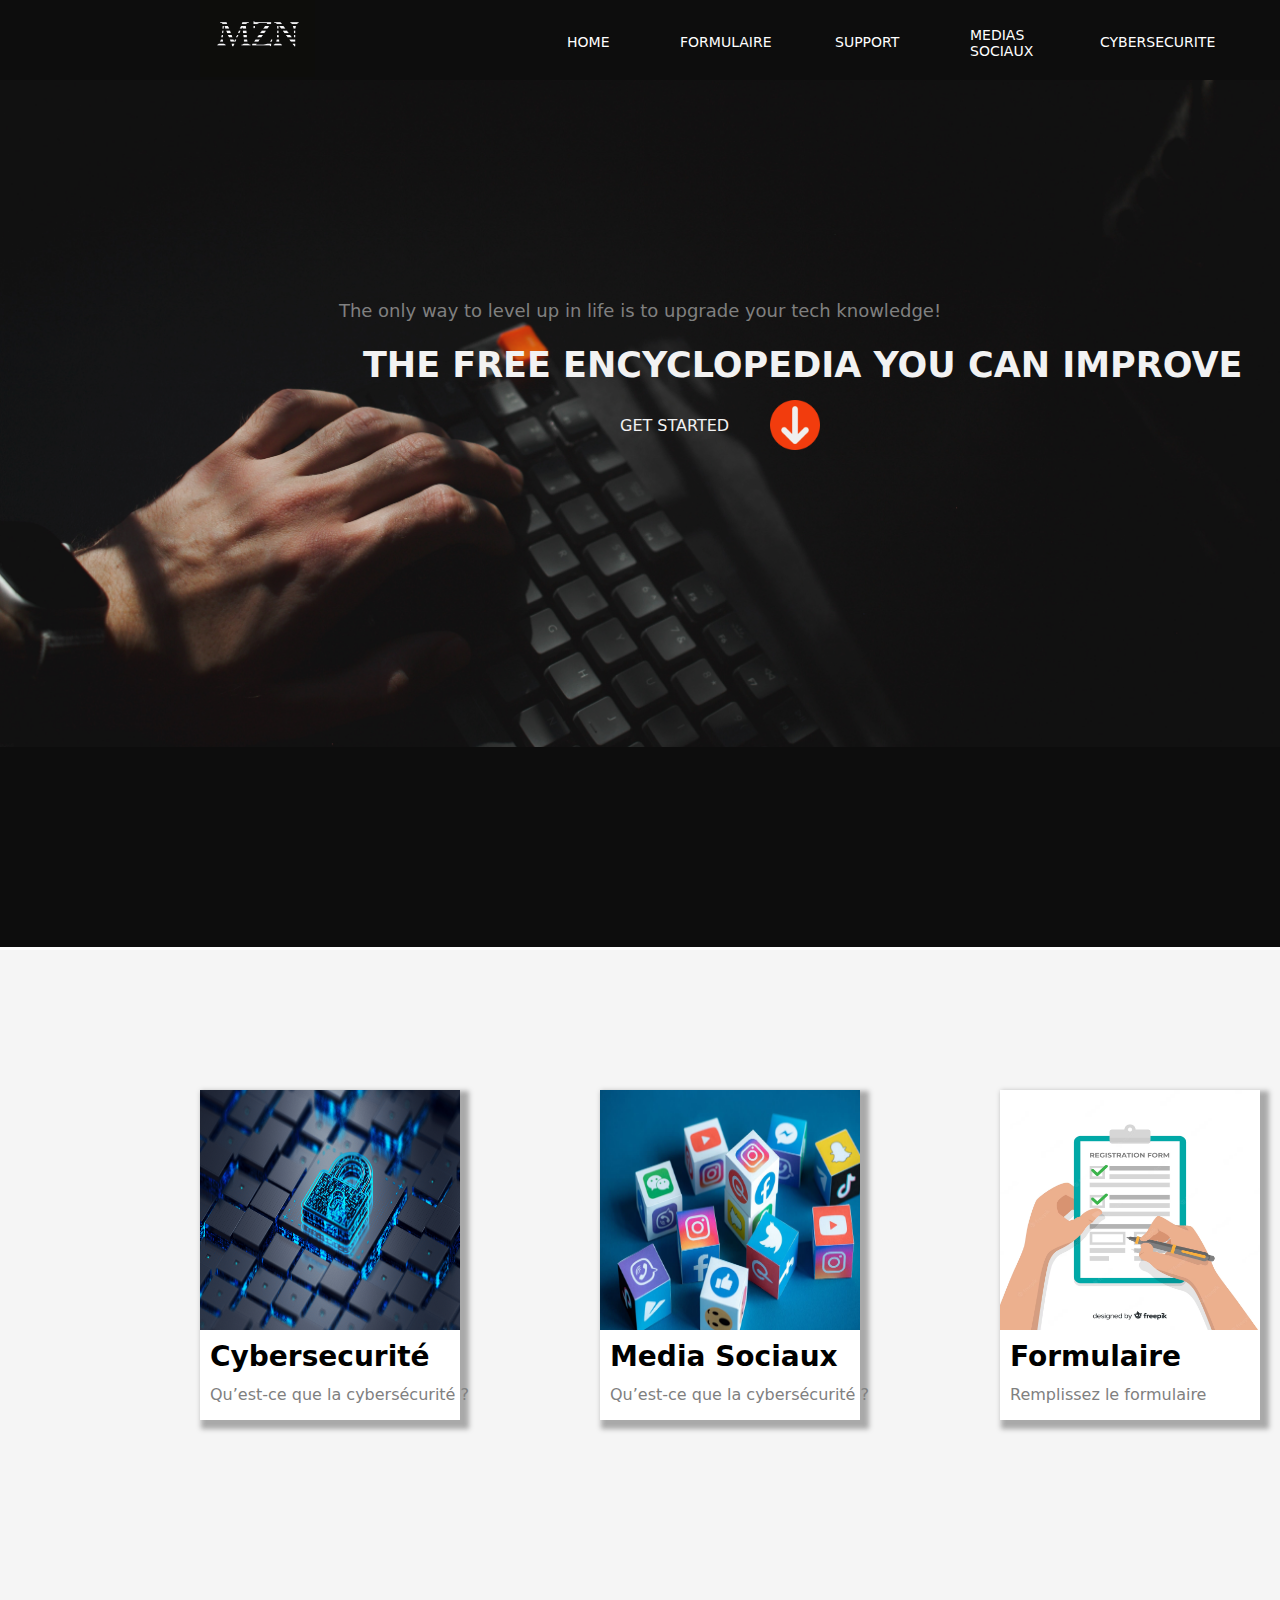
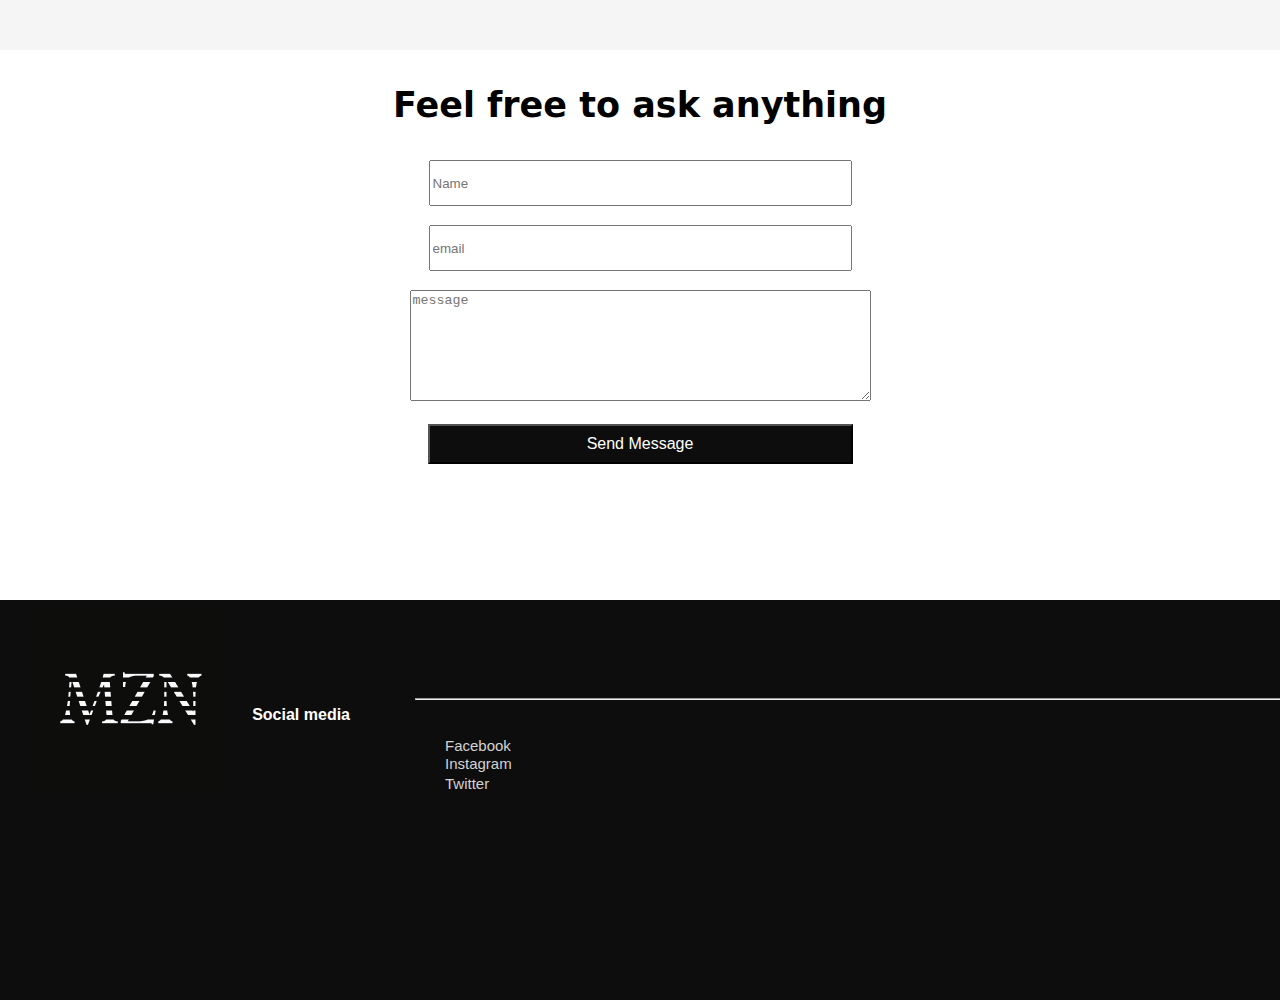
<file: home.html>
<!DOCTYPE html>
<html lang="en">
<head>
    <meta charset="UTF-8">
    <meta http-equiv="X-UA-Compatible" content="IE=edge">
    <meta name="viewport" content="width=device-width, initial-scale=1.0">
    <title>Home | MZN</title><link rel="stylesheet" href="home.css">
</head>
<body>
    <mezen id="home">
        <logo><img src="LOGO2-modified.jpg" alt="" id="logo"></logo>
        <p class="bich1"><a href="#accueil" class="sadge1">HOME</a></p>
        <p class="bich2"><a href="#section1" class="sadge2">FORMULAIRE</a></p>
        <p class="bich3"><a href="#support2" class="sadge3">SUPPORT</a></p>
        <p class="bich4"><a href="#section1" class="sadge4">MEDIAS <br> SOCIAUX</a></p>
        <p class="bich5"><a href="#section1" class="sadge5">CYBERSECURITE</a></p>
    </mezen>
    <header id="#accueil">
        <p class="soustitre"></p>
        <p class="soustitre2">The only way to level up in life is to upgrade your tech knowledge!</p>
        <p class="titre1">THE FREE ENCYCLOPEDIA YOU CAN IMPROVE</p>
        <p class="soustitre3">GET STARTED</p><img src="arrow2.png" alt="" id="arrow">
    </header>
    <nav id="#accueil">

    </nav>
    <section id="section1">
        <a href="index.html"><p id="shiii1"></p><img src="cybersecurity-logo.png" alt="" class="img1"><br><label><a href="index.html" id="title1">Cybersecurité<a href="index.html" id="minititle1">Qu’est-ce que la cybersécurité ?</a> </a></label></p></a>
        <a href="reseau.html"><p id="shiii2"></p><img src="media-logo.jpg" alt="" class="img2"><br><label><a href="reseau.html" id="title2">Media Sociaux<a href="reseau.html" id="minititle2">Qu’est-ce que la cybersécurité ?</a></a></label></p></a>
        <a href="formulaire.html"><p id="shiii3"></p><img src="form-logo.avif" alt="" class="img3"><br><label><a href="formulaire.html" id="title3">Formulaire<a href="formulaire.html" id="minititle3">Remplissez le formulaire</a></a></label></p></a>
    </section>
    <section class="section2">
        <p id="ask">Feel free to ask anything</p>
        <input type="text" placeholder="Name"><br><br>
        <input type="text" placeholder="email"><br><br>
        <textarea name="" id="" cols="55" rows="7" placeholder="message"></textarea><br><br>
        <button type="submit">Send Message</button>
    </section>
    <footer id="support2"><img src="LOGO2-modified.jpg" alt="" id="sss"><hr id="social">
        <p class="sm"><b>Social media</b></p>
        <ul class="smm">
            <li class="bfff"><a href="https://www.facebook.com/profile.php?id=100072217776170" class="bref">Facebook</a></li>
            <li class="bff"><a href="https://www.instagram.com/mezen_fercheh/" class="bref">Instagram</a></li>
            <li class="bfff"><a href="https://twitter.com/MFercheh" class="bref">Twitter</a></li>
        </ul>
    </footer>
</body>
</html>
</file>
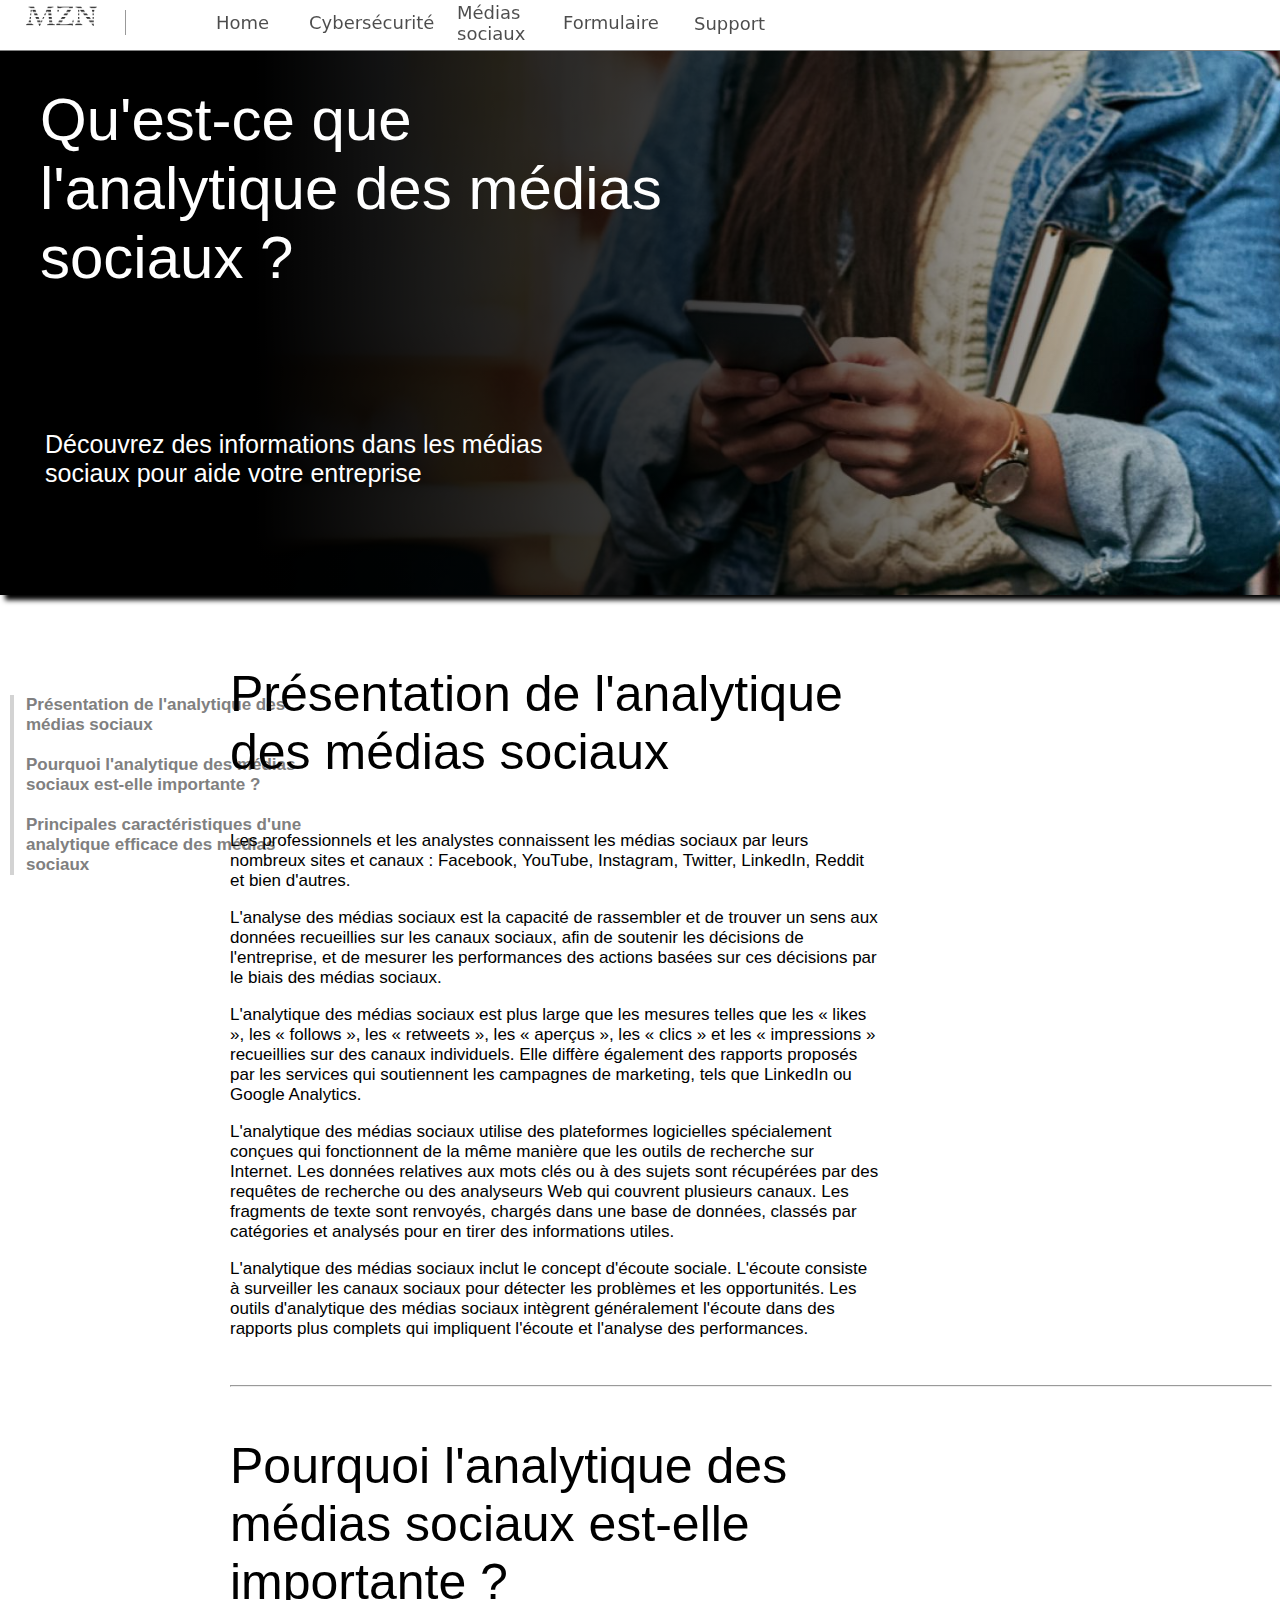
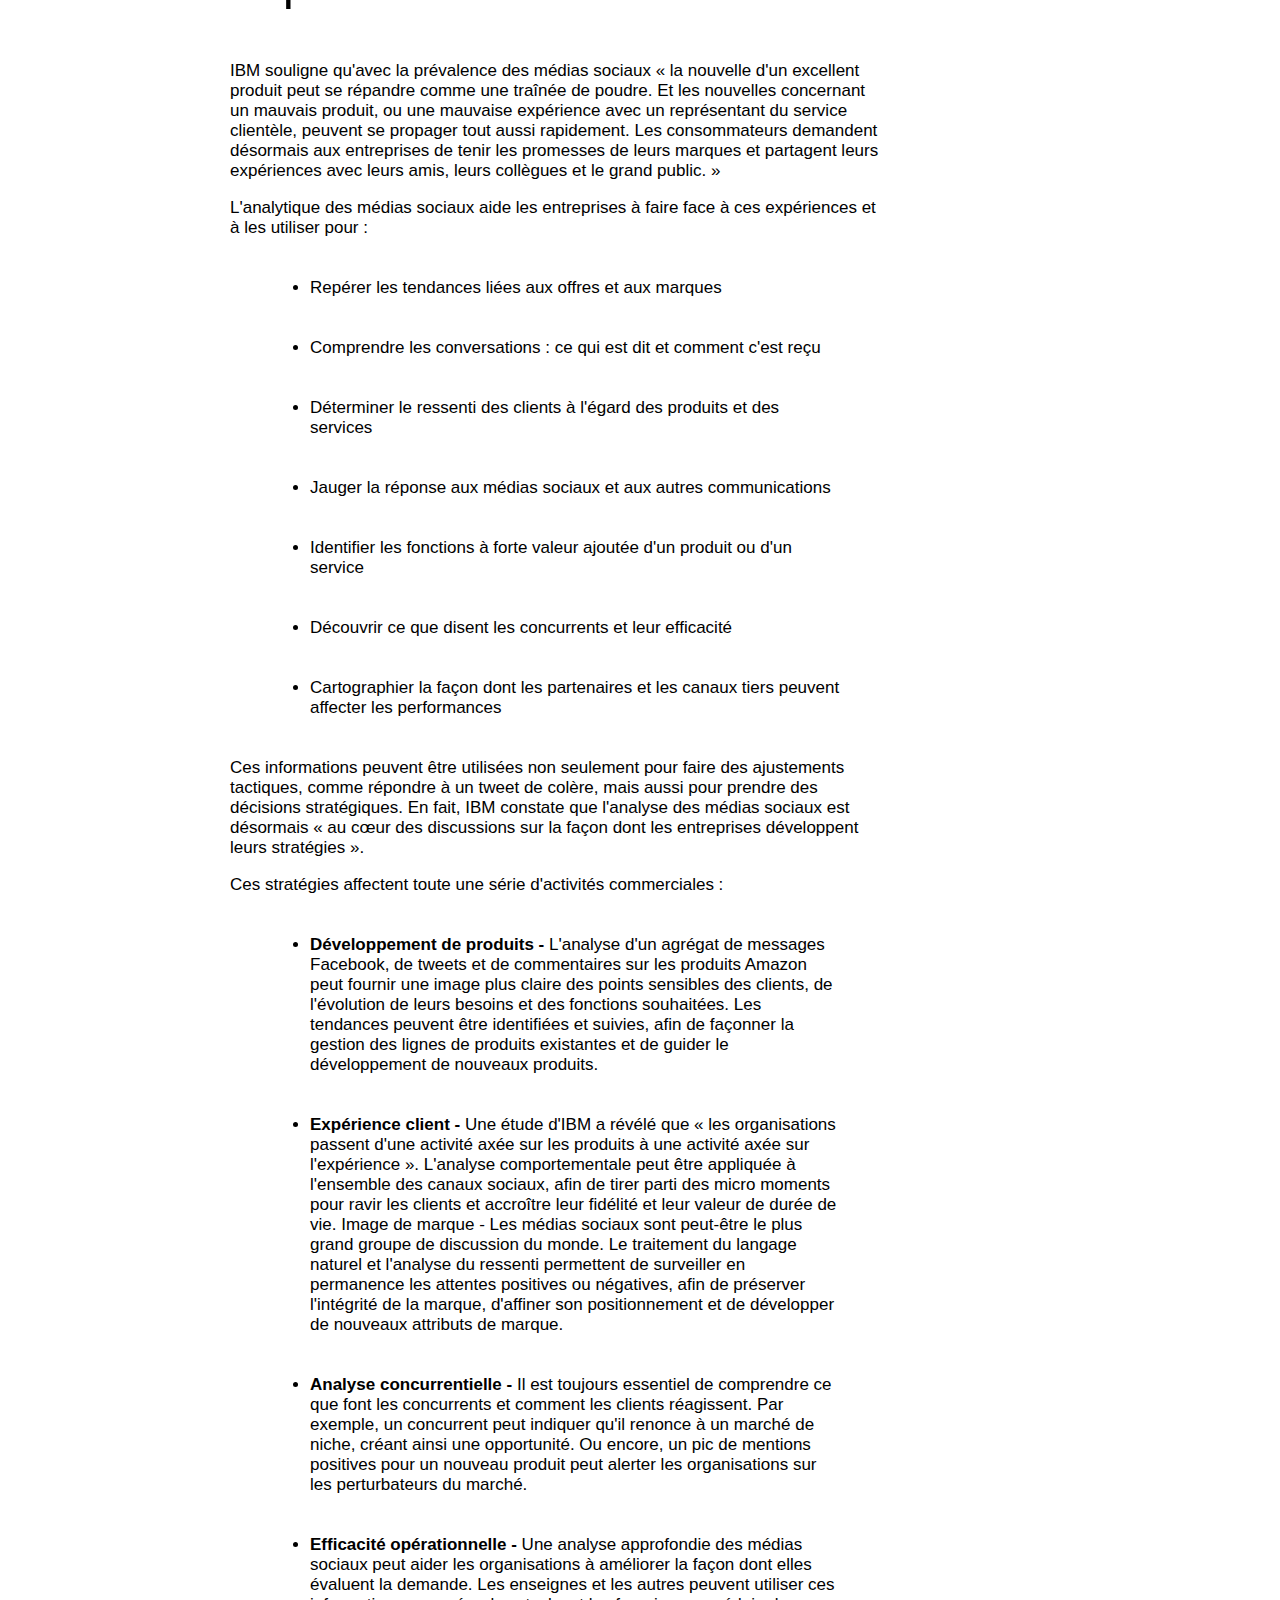
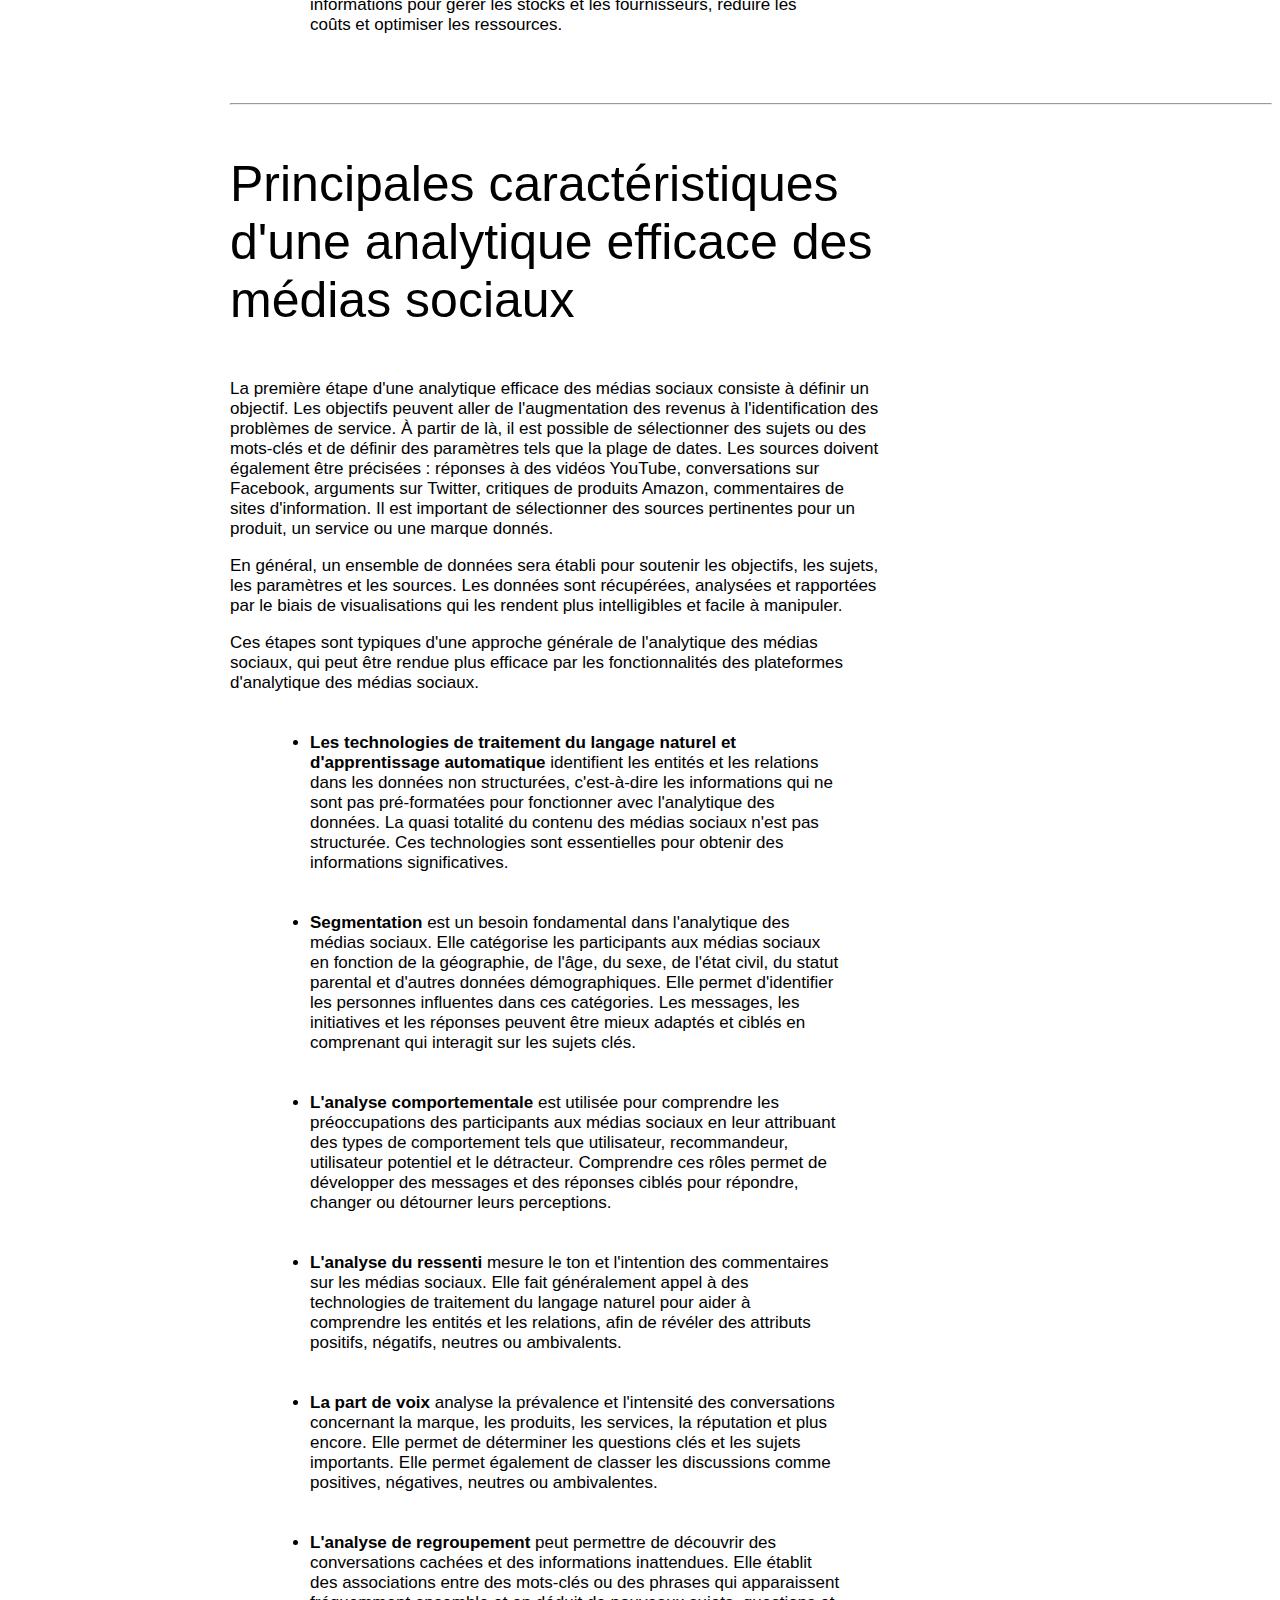
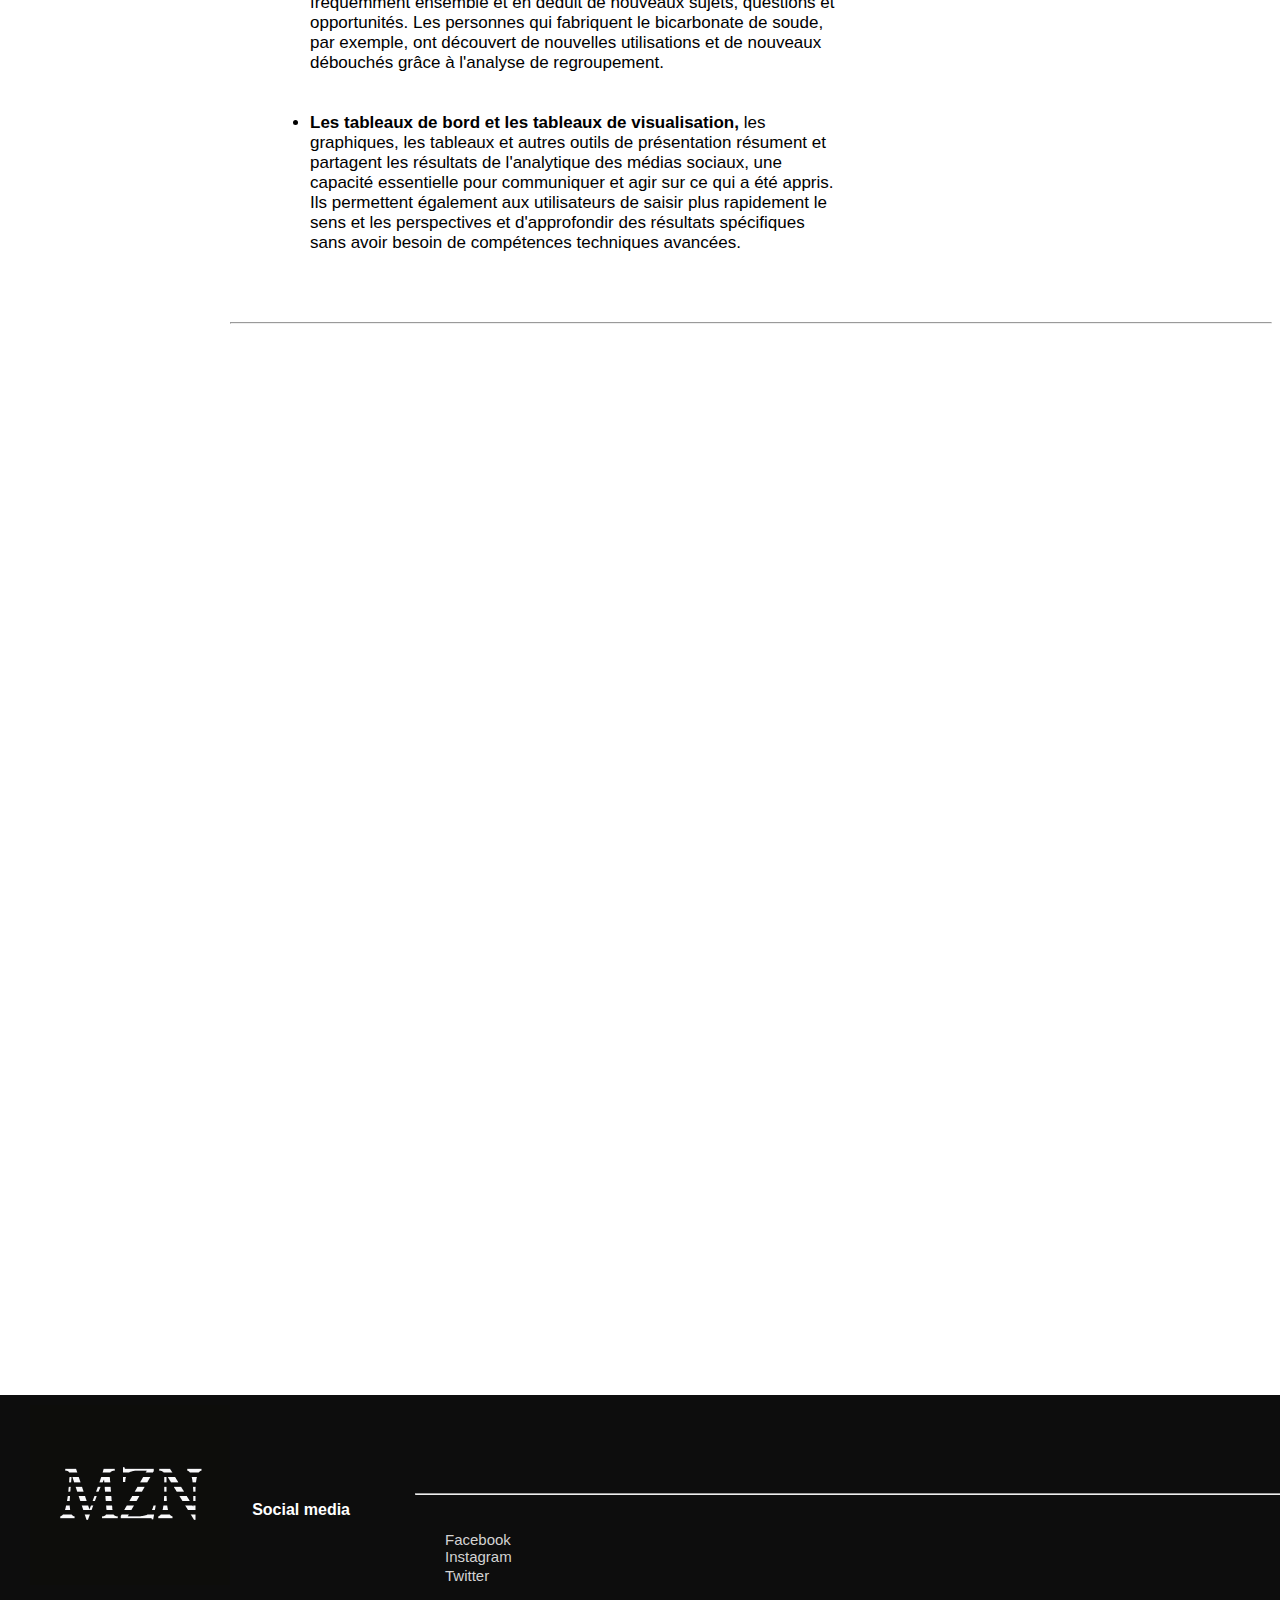
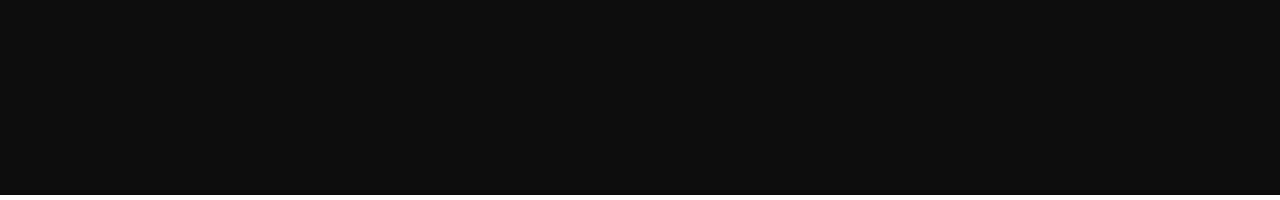
<file: reseau.html>
<!DOCTYPE html>
<html lang="en">
<head>
    <meta charset="UTF-8">
    <meta http-equiv="X-UA-Compatible" content="IE=edge">
    <meta name="viewport" content="width=device-width, initial-scale=1.0">
    <title>Qu'est-ce que l'analytique des médias sociaux ? | MZN</title><link rel="stylesheet" href="projet.css">
</head>
<body>
    <mezen class="mezen1">
        <logo><img src="LOGO2.jpg" alt="" id="ss"></logo>
        <p class="cc"><a href="home.html" class="ccc">Home</a></p>
        <p class="rr"><a href="formulaire.html" class="rrr">Formulaire</a></p>
        <p class="bb"><a href="#support3" class="bbb">Support</a></p>
        <p class="zz"><a href="#header3" class="zzz">Médias sociaux</a></p>
        <p class="aa"><a href="index.html" class="aaa">Cybersécurité</a></p>
    </mezen>
    <header id="header3">
        <p class="p1">Qu'est-ce que <br> l'analytique des médias <br> sociaux ?</p>
        <p class="p2">Découvrez des informations dans les médias <br> sociaux pour aide votre entreprise</p>
    </header>
    <section>
        <nav>
            <ul class="ul1">
                <b><li class="nav11"><a href="#bruh1" class="nav22">Présentation de l'analytique des <br> médias sociaux</a></li></b>
                <b><li class="nav11"><a href="#bruh2" class="nav22">Pourquoi l'analytique des médias <br> sociaux est-elle importante ?</a></li></b>
                <b><li class="nav11"><a href="#bruh3" class="nav22">Principales caractéristiques d'une <br> analytique efficace des médias <br> sociaux</a></li></b>
            </ul>
        </nav>
        <div>
            <bruh1 id="bruh1">
                <p class="m1">Présentation de l'analytique des médias sociaux</p>
                <p class="m2">Les professionnels et les analystes connaissent les médias sociaux par leurs nombreux sites et canaux : Facebook, YouTube, Instagram, Twitter, LinkedIn, Reddit et bien d'autres.</p>
                <p class="m2">L'analyse des médias sociaux est la capacité de rassembler et de trouver un sens aux données recueillies sur les canaux sociaux, afin de soutenir les décisions de l'entreprise, et de mesurer les performances des actions basées sur ces décisions par le biais des médias sociaux.</p>
                <p class="m2">L'analytique des médias sociaux est plus large que les mesures telles que les « likes », les « follows », les « retweets », les « aperçus », les « clics » et les « impressions » recueillies sur des canaux individuels. Elle diffère également des rapports proposés par les services qui soutiennent les campagnes de marketing, tels que LinkedIn ou Google Analytics.</p>
                <p class="m2">L'analytique des médias sociaux utilise des plateformes logicielles spécialement conçues qui fonctionnent de la même manière que les outils de recherche sur Internet. Les données relatives aux mots clés ou à des sujets sont récupérées par des requêtes de recherche ou des analyseurs Web qui couvrent plusieurs canaux. Les fragments de texte sont renvoyés, chargés dans une base de données, classés par catégories et analysés pour en tirer des informations utiles.</p>
                <p class="m2">L'analytique des médias sociaux inclut le concept d'écoute sociale. L'écoute consiste à surveiller les canaux sociaux pour détecter les problèmes et les opportunités. Les outils d'analytique des médias sociaux intègrent généralement l'écoute dans des rapports plus complets qui impliquent l'écoute et l'analyse des performances.</p>
            </bruh1><br>
            <hr>
            <bruh2 id="bruh2">
                <p class="m1">Pourquoi l'analytique des médias sociaux est-elle importante ?</p>
                <p>IBM souligne qu'avec la prévalence des médias sociaux « la nouvelle d'un excellent produit peut se répandre comme une traînée de poudre. Et les nouvelles concernant un mauvais produit, ou une mauvaise expérience avec un représentant du service clientèle, peuvent se propager tout aussi rapidement. Les consommateurs demandent désormais aux entreprises de tenir les promesses de leurs marques et partagent leurs expériences avec leurs amis, leurs collègues et le grand public. »</p>
                <p>L'analytique des médias sociaux aide les entreprises à faire face à ces expériences et à les utiliser pour :</p>
                <p><ul>
                    <li>Repérer les tendances liées aux offres et aux marques</li>
                    <li>Comprendre les conversations : ce qui est dit et comment c'est reçu</li>
                    <li>Déterminer le ressenti des clients à l'égard des produits et des services</li>
                    <li>Jauger la réponse aux médias sociaux et aux autres communications</li>
                    <li>Identifier les fonctions à forte valeur ajoutée d'un produit ou d'un service</li>
                    <li>Découvrir ce que disent les concurrents et leur efficacité</li>
                    <li>Cartographier la façon dont les partenaires et les canaux tiers peuvent affecter les performances</li>
                </ul></p>
                <p>Ces informations peuvent être utilisées non seulement pour faire des ajustements tactiques, comme répondre à un tweet de colère, mais aussi pour prendre des décisions stratégiques. En fait, IBM constate que l'analyse des médias sociaux est désormais « au cœur des discussions sur la façon dont les entreprises développent leurs stratégies ».</p>
                <p>Ces stratégies affectent toute une série d'activités commerciales :</p>
                <p><ul>
                    <li><b>Développement de produits - </b>L'analyse d'un agrégat de messages Facebook, de tweets et de commentaires sur les produits Amazon peut fournir une image plus claire des points sensibles des clients, de l'évolution de leurs besoins et des fonctions souhaitées. Les tendances peuvent être identifiées et suivies, afin de façonner la gestion des lignes de produits existantes et de guider le développement de nouveaux produits.</li>
                    <li><b>Expérience client - </b>Une étude d'IBM a révélé que « les organisations passent d'une activité axée sur les produits à une activité axée sur l'expérience ». L'analyse comportementale peut être appliquée à l'ensemble des canaux sociaux, afin de tirer parti des micro moments pour ravir les clients et accroître leur fidélité et leur valeur de durée de vie.
                        Image de marque - Les médias sociaux sont peut-être le plus grand groupe de discussion du monde. Le traitement du langage naturel et l'analyse du ressenti permettent de surveiller en permanence les attentes positives ou négatives, afin de préserver l'intégrité de la marque, d'affiner son positionnement et de développer de nouveaux attributs de marque.</li>
                    <li><b>Analyse concurrentielle - </b>Il est toujours essentiel de comprendre ce que font les concurrents et comment les clients réagissent. Par exemple, un concurrent peut indiquer qu'il renonce à un marché de niche, créant ainsi une opportunité. Ou encore, un pic de mentions positives pour un nouveau produit peut alerter les organisations sur les perturbateurs du marché.</li>
                    <li><b>Efficacité opérationnelle - </b>Une analyse approfondie des médias sociaux peut aider les organisations à améliorer la façon dont elles évaluent la demande. Les enseignes et les autres peuvent utiliser ces informations pour gérer les stocks et les fournisseurs, réduire les coûts et optimiser les ressources.</li>
                </ul></p>
            </bruh2><br>
            <hr>
            <bruh3 id="bruh3">
                <p class="m1">Principales caractéristiques d'une analytique efficace des médias sociaux</p>
                <p>La première étape d'une analytique efficace des médias sociaux consiste à définir un objectif. Les objectifs peuvent aller de l'augmentation des revenus à l'identification des problèmes de service. À partir de là, il est possible de sélectionner des sujets ou des mots-clés et de définir des paramètres tels que la plage de dates. Les sources doivent également être précisées : réponses à des vidéos YouTube, conversations sur Facebook, arguments sur Twitter, critiques de produits Amazon, commentaires de sites d'information. Il est important de sélectionner des sources pertinentes pour un produit, un service ou une marque donnés.</p>
                <p>En général, un ensemble de données sera établi pour soutenir les objectifs, les sujets, les paramètres et les sources. Les données sont récupérées, analysées et rapportées par le biais de visualisations qui les rendent plus intelligibles et facile à manipuler.</p>
                <p>Ces étapes sont typiques d'une approche générale de l'analytique des médias sociaux, qui peut être rendue plus efficace par les fonctionnalités des plateformes d'analytique des médias sociaux.</p>
                <p><ul>
                    <li><b>Les technologies de traitement du langage naturel et d'apprentissage automatique </b>identifient les entités et les relations dans les données non structurées, c'est-à-dire les informations qui ne sont pas pré-formatées pour fonctionner avec l'analytique des données. La quasi totalité du contenu des médias sociaux n'est pas structurée. Ces technologies sont essentielles pour obtenir des informations significatives.</li>
                    <li><b>Segmentation </b>est un besoin fondamental dans l'analytique des médias sociaux. Elle catégorise les participants aux médias sociaux en fonction de la géographie, de l'âge, du sexe, de l'état civil, du statut parental et d'autres données démographiques. Elle permet d'identifier les personnes influentes dans ces catégories. Les messages, les initiatives et les réponses peuvent être mieux adaptés et ciblés en comprenant qui interagit sur les sujets clés.</li>
                    <li><b>L'analyse comportementale </b>est utilisée pour comprendre les préoccupations des participants aux médias sociaux en leur attribuant des types de comportement tels que utilisateur, recommandeur, utilisateur potentiel et le détracteur. Comprendre ces rôles permet de développer des messages et des réponses ciblés pour répondre, changer ou détourner leurs perceptions.</li>
                    <li><b>L'analyse du ressenti </b>mesure le ton et l'intention des commentaires sur les médias sociaux. Elle fait généralement appel à des technologies de traitement du langage naturel pour aider à comprendre les entités et les relations, afin de révéler des attributs positifs, négatifs, neutres ou ambivalents.</li>
                    <li><b>La part de voix </b>analyse la prévalence et l'intensité des conversations concernant la marque, les produits, les services, la réputation et plus encore. Elle permet de déterminer les questions clés et les sujets importants. Elle permet également de classer les discussions comme positives, négatives, neutres ou ambivalentes.</li>
                    <li><b>L'analyse de regroupement </b>peut permettre de découvrir des conversations cachées et des informations inattendues. Elle établit des associations entre des mots-clés ou des phrases qui apparaissent fréquemment ensemble et en déduit de nouveaux sujets, questions et opportunités. Les personnes qui fabriquent le bicarbonate de soude, par exemple, ont découvert de nouvelles utilisations et de nouveaux débouchés grâce à l'analyse de regroupement.</li>
                    <li><b>Les tableaux de bord et les tableaux de visualisation, </b>les graphiques, les tableaux et autres outils de présentation résument et partagent les résultats de l'analytique des médias sociaux, une capacité essentielle pour communiquer et agir sur ce qui a été appris. Ils permettent également aux utilisateurs de saisir plus rapidement le sens et les perspectives et d'approfondir des résultats spécifiques sans avoir besoin de compétences techniques avancées.</li>
                </ul></p>
            </bruh3><br>
            <hr>
        </div>
    </section>
    <footer id="support3"><img src="LOGO2-modified.jpg" alt="" id="sss"><hr id="social">
        <p class="sm"><b>Social media</b></p>
        <ul class="smm">
            <li class="bfff"><a href="https://www.facebook.com/profile.php?id=100072217776170" class="bref">Facebook</a></li>
            <li class="bff"><a href="https://www.instagram.com/mezen_fercheh/" class="bref">Instagram</a></li>
            <li class="bfff"><a href="https://twitter.com/MFercheh" class="bref">Twitter</a></li>
        </ul>
    </footer>
</body>
</html>
</file>
<file: projet.css>
#header1{
    height: 550px;width: 100%;position: absolute;top: 50px;
    background-image: url(leadspace.jpg);box-shadow: 5px 5px 5px
}
#header2{
    height: 550px;width: 100%;position: absolute;top: 50px;background-color: blue;
}
#header3{
    height: 550px;width: 100%;position: absolute;top: 50px;
    background-image: url(reseau.jpg);box-shadow: 5px 5px 5px;background-size: cover;
}
.mezen1{
    position: fixed;top: 0px;height: 50px;width: 100%;background-color: white ;border-bottom: 1px solid gray;opacity: 1;z-index: 999;
}

logo{
    border-right: 1px solid rgba(0, 0, 0, 0.4);position: absolute;left: 0px;height: 50px;width: 125px;background-color: white;
    height: 25px;top: 10px;
}
.aa{
    position: absolute;top: -20px;left: 301px;font-size: 18px;
    font-family:system-ui,-apple-system,'Segoe UI',Roboto,Helvetica,Arial,sans-serif,'Apple Color Emoji','Segoe UI Emoji';
    height: 50px;width: 120px;
}
.bb{
    position: absolute;top: -19px;left: 662px;font-size: 18px;
    font-family:system-ui,-apple-system,'Segoe UI',Roboto,Helvetica,Arial,sans-serif,'Apple Color Emoji','Segoe UI Emoji';
    height: 50px;width: 120px;
}
.cc{
    position: absolute;top: -20px;left: 180px;font-size: 18px;
    font-family:system-ui,-apple-system,'Segoe UI',Roboto,Helvetica,Arial,sans-serif,'Apple Color Emoji','Segoe UI Emoji';
    height: 50px;width: 120px;
}
.zz{
    position: absolute;top: -20px;left: 422px;font-size: 18px;
    font-family:system-ui,-apple-system,'Segoe UI',Roboto,Helvetica,Arial,sans-serif,'Apple Color Emoji','Segoe UI Emoji';
    height: 50px;width: 120px;
}
.rr{
    position: absolute;top: -20px;left: 542px;font-size: 18px;
    font-family:system-ui,-apple-system,'Segoe UI',Roboto,Helvetica,Arial,sans-serif,'Apple Color Emoji','Segoe UI Emoji';
    height: 50px;width: 120px;
}
a{
    text-decoration: none;color: rgba(0, 0, 0, 0.7);
}
#ss{
    height: 67px;position: absolute;top: -27px;left: 11px;width: 100px;
}
body{
    position: relative;left: 0px;top: -5px;background-color: white;
}
.bbb{
    position: absolute;left: 16px;text-decoration: none;color: rgba(0, 0, 0, 0.7);position: absolute;top: -2px;padding: 16px;
}
.aaa{
    text-decoration: none;color: rgba(0, 0, 0, 0.7);position: absolute;top: 6px;left: 0px;padding: 8px;
}
.ccc{
    text-decoration: none;color: rgba(0, 0, 0, 0.7);position: absolute;top: -2px;left: 20px;padding: 16px;
}
.zzz{
    text-decoration: none;color: rgba(0, 0, 0, 0.7);position: absolute;top: -4px;left: 27px;padding: 8px;
}
.rrr{
    text-decoration: none;color: rgba(0, 0, 0, 0.7);position: absolute;top: 6px;left: 13px;padding: 8px;
}
.aa:hover{
    background-color: lightgray;
}
.bb:hover{
    background-color: lightgray;
}
.cc:hover{
    background-color: lightgray;
}
.zz:hover{
    background-color: lightgray;
}
.rr:hover{
    background-color: lightgray;
}
.p1{
    color: white;font-size: 60px;font-family:'Gill Sans', 'Gill Sans MT', Calibri, 'Trebuchet MS', sans-serif;
    position: absolute;left: 0px;top: -60px;width: 1200px;height: 470px;
    background-image: linear-gradient(to right,
    rgba(0,0,0,1) 20%,
    rgba(0,0,0,.7),
    rgba(0,0,0,0) 100%);
    padding: 40px;
}
.p2{
    color: white;font-size: 25px;font-family:'Gill Sans', 'Gill Sans MT', Calibri, 'Trebuchet MS', sans-serif;
    position: absolute;left: 45px;top: 360px;width: 100%px;height: 100%;
}
.p3{
    color: white;font-size: 60px;font-family:'Gill Sans', 'Gill Sans MT', Calibri, 'Trebuchet MS', sans-serif;
    position: absolute;left: 0px;top: -60px;width: 1200px;height: 470px;
    background-image: linear-gradient(to right,
    rgba(0,0,0,1) 20%,
    rgba(0,0,0,0.7),
    rgba(0,0,0,0) 100%);
    padding: 40px;
}
nav{
    height: 800px;width: 400px;font-size: 17px;
    font-family:'Yu Gothic Light', 'Arial Narrow', Arial, sans-serif;height: 1000px;width: 100%;position: absolute;left: 0px;top: 680px
}
div{
    height: 400px;width: 650px;position: absolute;right: 400px;top: 620px;font-size: 17px;
    font-family:'Yu Gothic Light', 'Arial Narrow', Arial, sans-serif;
}
.m1{
    font-size: 50px;font-family:'Yu Gothic Medium', 'Arial Narrow', Arial, sans-serif;
}
.m5{
    font-size: 50px;font-family:'Yu Gothic Medium', 'Arial Narrow', Arial, sans-serif;
}
hr{
    width: 1040px;
}
.m8{
    font-size: 50px;font-family:'Yu Gothic Medium', 'Arial Narrow', Arial, sans-serif;
}
.m11{
    font-size: 50px;font-family:'Yu Gothic Medium', 'Arial Narrow', Arial, sans-serif;
}
.m20{
    font-size: 50px;font-family:'Yu Gothic Medium', 'Arial Narrow', Arial, sans-serif;
}
.m23{
    font-size: 50px;font-family:'Yu Gothic Medium', 'Arial Narrow', Arial, sans-serif;
}
.m25{
    font-size: 50px;font-family:'Yu Gothic Medium', 'Arial Narrow', Arial, sans-serif;
}
#support{
    height: 400px;width: 100%;position: absolute;top: 10800px;background-color: #0D0D0D;
}
section{
    width: 100%;height: 100%;
}
li{
    margin: 40px;
}
.nav11{
    list-style-type: none;position: relative;left: -64px;border-left: 4px solid lightgray;margin: 20px;width: 100%;
}
.nav11:hover{
    border-left: solid 4px gray;
}
.nav22{
    position: relative;left: 12px;color: rgba(0, 0, 0, 0.6);color: gray;
}
.nav22:hover{
    color: black;
}
.ul1{
    margin: 10px;border-left: 4px solid lightgray;
}
.nav11:active{
    border-left:solid 4px blue;
}
#sss{
    height: 180px;width: 200px;position: absolute;top: 10px;left: 30px;
}
#social{
    position: absolute;left: 415px;top: 90px;height: 0px;
}
.sm{
    color: white;position: absolute;right: 930px;top: 90px;font-family:'Segoe UI', Tahoma, Geneva, Verdana, sans-serif;
}
.bref{
    color: lightgray;position: relative;left: 405px;top: 120px;font-family:'Yu Gothic Light', 'Arial Narrow', Arial, sans-serif;font-size: 15px;
}
.bfff{
    margin: 0px;
}
.bff{
    margin: 0px;position: relative;top: -1px;
}
.bref:hover{
    text-decoration: underline;color: white;
}
iframe{
    height: 1000px;width: 100%;position: absolute;left: 0px;top: 700px;font-size: 17px;display: flex;scroll-snap-align: start;
}
html{
    scroll-behavior: smooth;
}
.smm{
    list-style-type: none;
}
.aaaa{
    position: absolute;top: 14px;left: 10px;
}
#support2{
    height: 400px;width: 100%;position: absolute;top: 1000px;background-color:#0D0D0D;
}
#arrow{
    opacity: 1;z-index: 998;position: absolute;top: 450px;left: 200px;width: 50px;height: 50px;
}
#support3{
    height: 400px;width: 100%;position: absolute;top: 6200px;background-color: #0D0D0D;
}
#form{
    position: absolute;top: 100px;
}
fieldset{
    width: 500px;height: 400px;position: absolute;left: 100px;border-radius: 10px;border: solid 1px gray;
    font-family: 'Yu Gothic medium', 'Arial Narrow', Arial, sans-serif;z-index: 998;color: white;
}
.spiw{
    position: absolute;left: 225px;
}
button{
    position: relative;top: 100px;left: -135px;border-radius: 20px;background: linear-gradient(gray,black);color: white;
    font-family: 'Yu Gothic medium', 'Arial Narrow', Arial, sans-serif;
}
.r1{
    position: relative;left: 90px;
}
.r2{
    position: relative;left: 174px;
}
.r3{
    position: relative;left: 166px;
}
.r7{
    position: relative;left: 174px;
}
.r4{
    position: relative;left: 174px;
}
.r5{
    position: relative;left: 160px;
}
.r6{
    position: relative;left: 142px;
}
.r8{
    position: relative;left: 115px;top: -36px;
}
.r9{
    position: relative;left: 119px;
}
input{
    border: solid gray 1px;border-radius: 7px;
}
textarea{
    border: 1px solid gray;border-radius: 7px;
}
body {
    margin: 0;
    padding: 0;
  }
</file>
<file: home.css>
#home{
    position: fixed;top: 0px;height: 80px;width: 100%;background-color:#0D0D0D;
    z-index: 999;opacity: 1;
}

html{
    scroll-behavior: smooth;
}
.bich1{
    position: absolute;left: 567px;top: 20px;font-size: .875rem;
}
.bich2{
    position: absolute;left: 680px;top: 20px;font-size: .875rem;
}
.bich3{
    position: absolute;left: 835px;top: 20px;font-size: .875rem;
}
.bich4{
    position: absolute;left: 970px;top: 13px;font-size: .875rem;
}
.bich5{
    position: absolute;left: 1100px;top: 20px;font-size: .875rem;
}
body{
    font-family: system-ui,-apple-system,'Segoe UI',Roboto,Helvetica,Arial,sans-serif,'Apple Color Emoji','Segoe UI Emoji';
    margin: 0;
    padding: 0;
}
.sadge1{
    color: white;text-decoration: none;
}
.sadge2{
    color: white;text-decoration: none;
}
.sadge3{
    color: white;text-decoration: none;
}
.sadge4{
    color: white;text-decoration: none;
}
.sadge5{
    color: white;text-decoration: none;
}
.sadge1:hover{
    color: orangered;
}
.sadge2:hover{
    color: orangered;
}
.sadge3:hover{
    color: orangered;
}
.sadge4:hover{
    color: orangered;
}
.sadge5:hover{
    color: orangered;
}
header{
    height: 747px;width: 100%;background-image: url(keyboard.jpg);background-size: cover;
}
nav{
    position: absolute;height: 200px;width: 100%;background-color: #0D0D0D;top: 747px;
}
#section1{
    position: absolute;height: 700px;top: 950px;width: 100%;background-color: whitesmoke;
}
.section2{
    position: absolute;height: 800px;width: 100%;background-color: white;top: 1650px;background-color: white;
}
.soustitre{
    color: gray;position: absolute;z-index: 998;top: 63px;left: 0px;text-align: center;background-color: rgba(128,128,128,.1);width: 100%;
    height: 668px;
}
.soustitre2{
    color: gray;position: absolute;z-index: 998;top: 300px;;text-align: center;margin: 0 auto;width: 100%;font-size: 18px;
}
.titre1{
    color: white;font-size: 35px;position: absolute;left: 363px;top: 310px;font-weight: bold;
}
.soustitre3{
    color: white;position: absolute;left: 620px;top: 400px;
}
#arrow{
    position: absolute;top: 400px;left: 770px;width: 50px;height: 50px;
}
#logo{
    position: absolute;top: 20px;height: 85px;width: 115px;left: 200px;top: -8px;
}
.img1{
    height: 240px;width: 260px;position: absolute;left: 200px;top: 140px;
}
.img2{
    height: 240px;width: 260px;position: absolute;left: 600px;top: 140px;
}
.img3{
    height: 240px;width: 260px;position: absolute;left: 1000px;top: 140px;
}
#shiii1{
    background-color: white;height: 330px;width: 260px;position: absolute;left: 200px;top: 124px;
    box-shadow: 5px 5px 5px 4px darkgray;
}
#shiii2{
    background-color: white;height: 330px;width: 260px;position: absolute;left: 600px;top: 124px;
    box-shadow: 5px 5px 5px 4px darkgray;
}
#shiii3{
    background-color: white;height: 330px;width: 260px;position: absolute;left: 1000px;top: 124px;
    box-shadow: 5px 5px 5px 4px darkgray;
}
a{
    text-decoration: none;
}
#title1{
    position: absolute;font-weight: bold;font-size: 28px;top: 390px;left: 210px;color: black;
}
#title2{
    position: absolute;font-weight: bold;font-size: 28px;top: 390px;left: 610px;color: black;
}
#title3{
    position: absolute;font-weight: bold;font-size: 28px;top: 390px;left: 1010px;color: black;
}
#minititle1{
    position: absolute;top: 435px;left: 210px;color: grey;
}
#minititle2{
    position: absolute;top: 435px;left: 610px;color: grey;
}
#minititle3{
    position: absolute;top: 435px;left: 1010px;color: grey;font-weight:400;
}
#support2{
    height: 400px;width: 100%;position: absolute;top: 2200px;background-color:#0D0D0D;
}
.bfff{
    margin: 0px;
}
.bff{
    margin: 0px;position: relative;top: -1px;
}
.bref:hover{
    text-decoration: underline;color: white;
}
.smm{
    list-style-type: none;
}
.sm{
    color: white;position: absolute;right: 930px;top: 90px;font-family:'Segoe UI', Tahoma, Geneva, Verdana, sans-serif;
}
#sss{
    height: 180px;width: 200px;position: absolute;top: 10px;left: 30px;
}
hr{
    width: 1040px;
}
#social{
    position: absolute;left: 415px;top: 90px;height: 0px;
}
.bref{
    color: lightgray;position: relative;left: 405px;top: 120px;font-family:'Yu Gothic Light', 'Arial Narrow', Arial, sans-serif;font-size: 15px;
}
#ask{
    font-size: 35px;font-weight: bold;text-align: center;
}
.section2{
    text-align: center;
}
input{
    width: 415px;height: 40px;
}
button{
    height: 40px;width: 425px;font-size: 16px;background-color: #0D0D0D;color: white;
}
button:hover{
    color: orangered;
}
</file>
